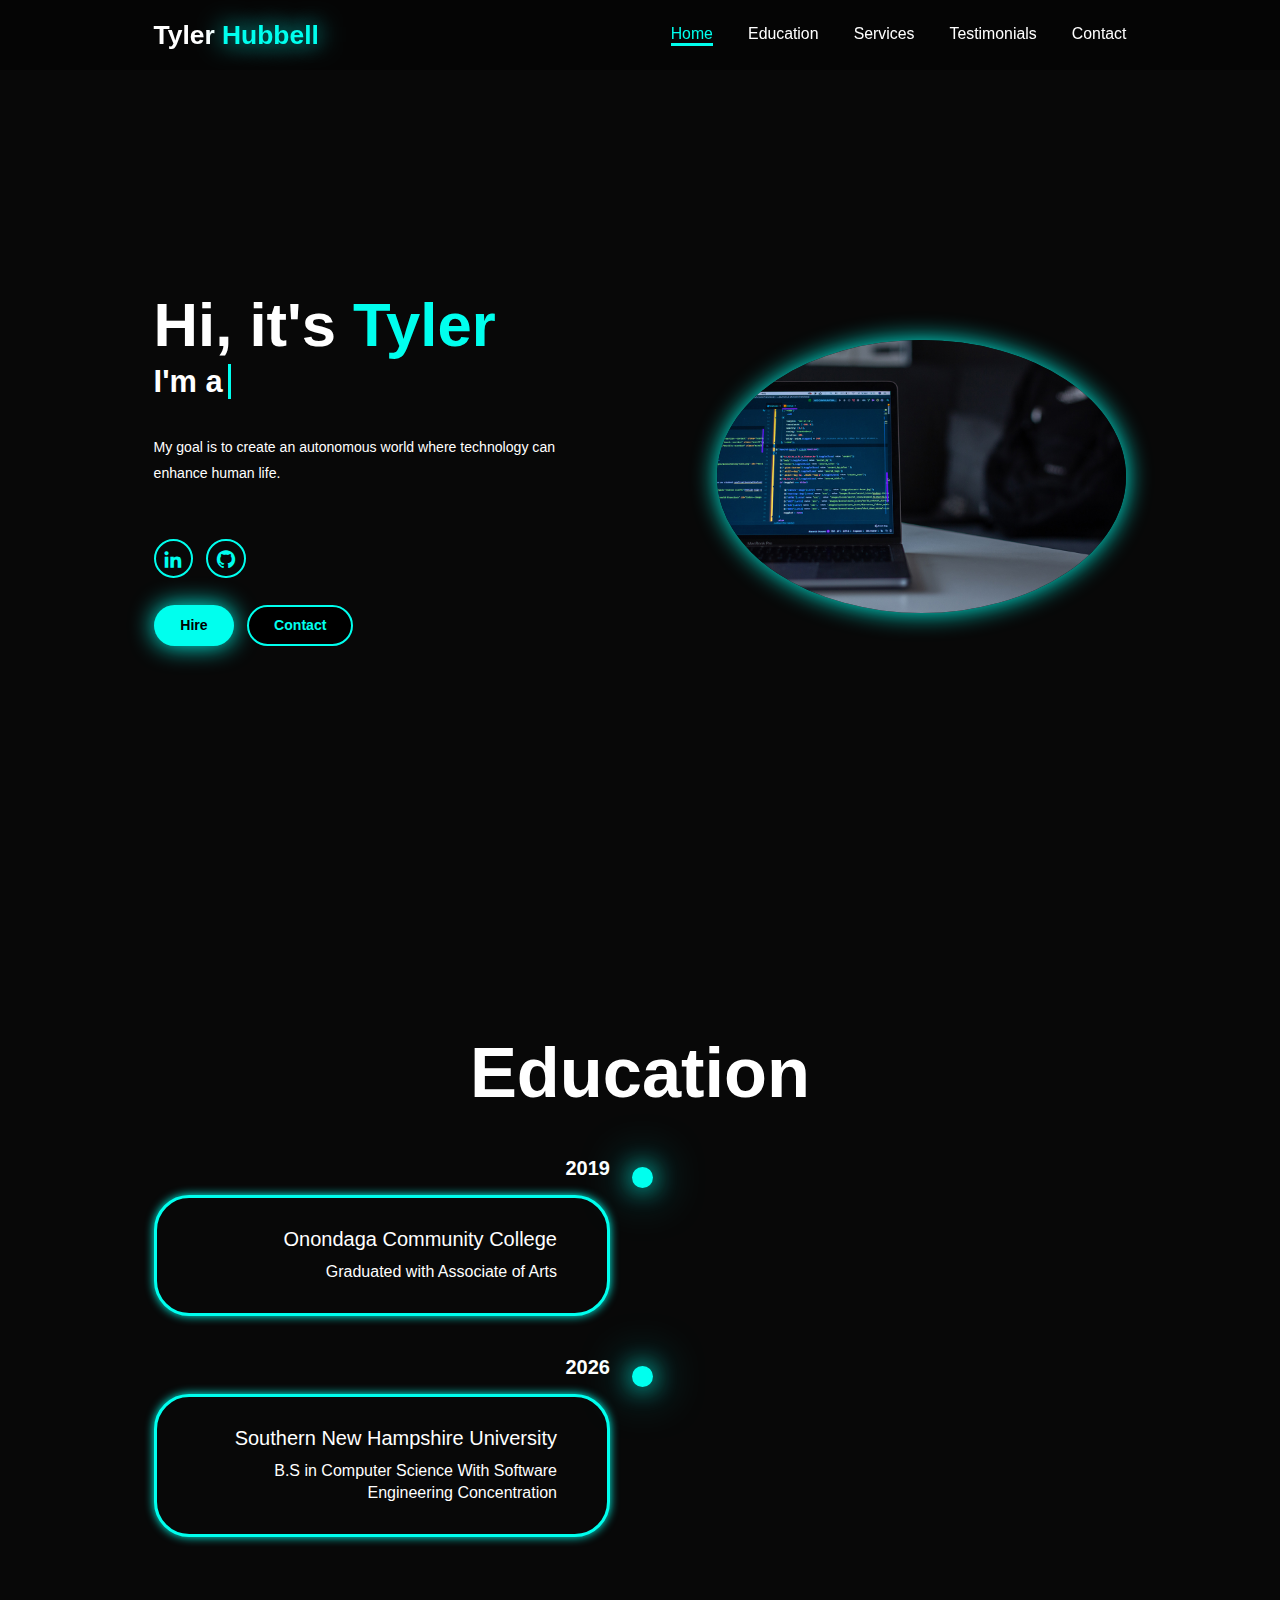
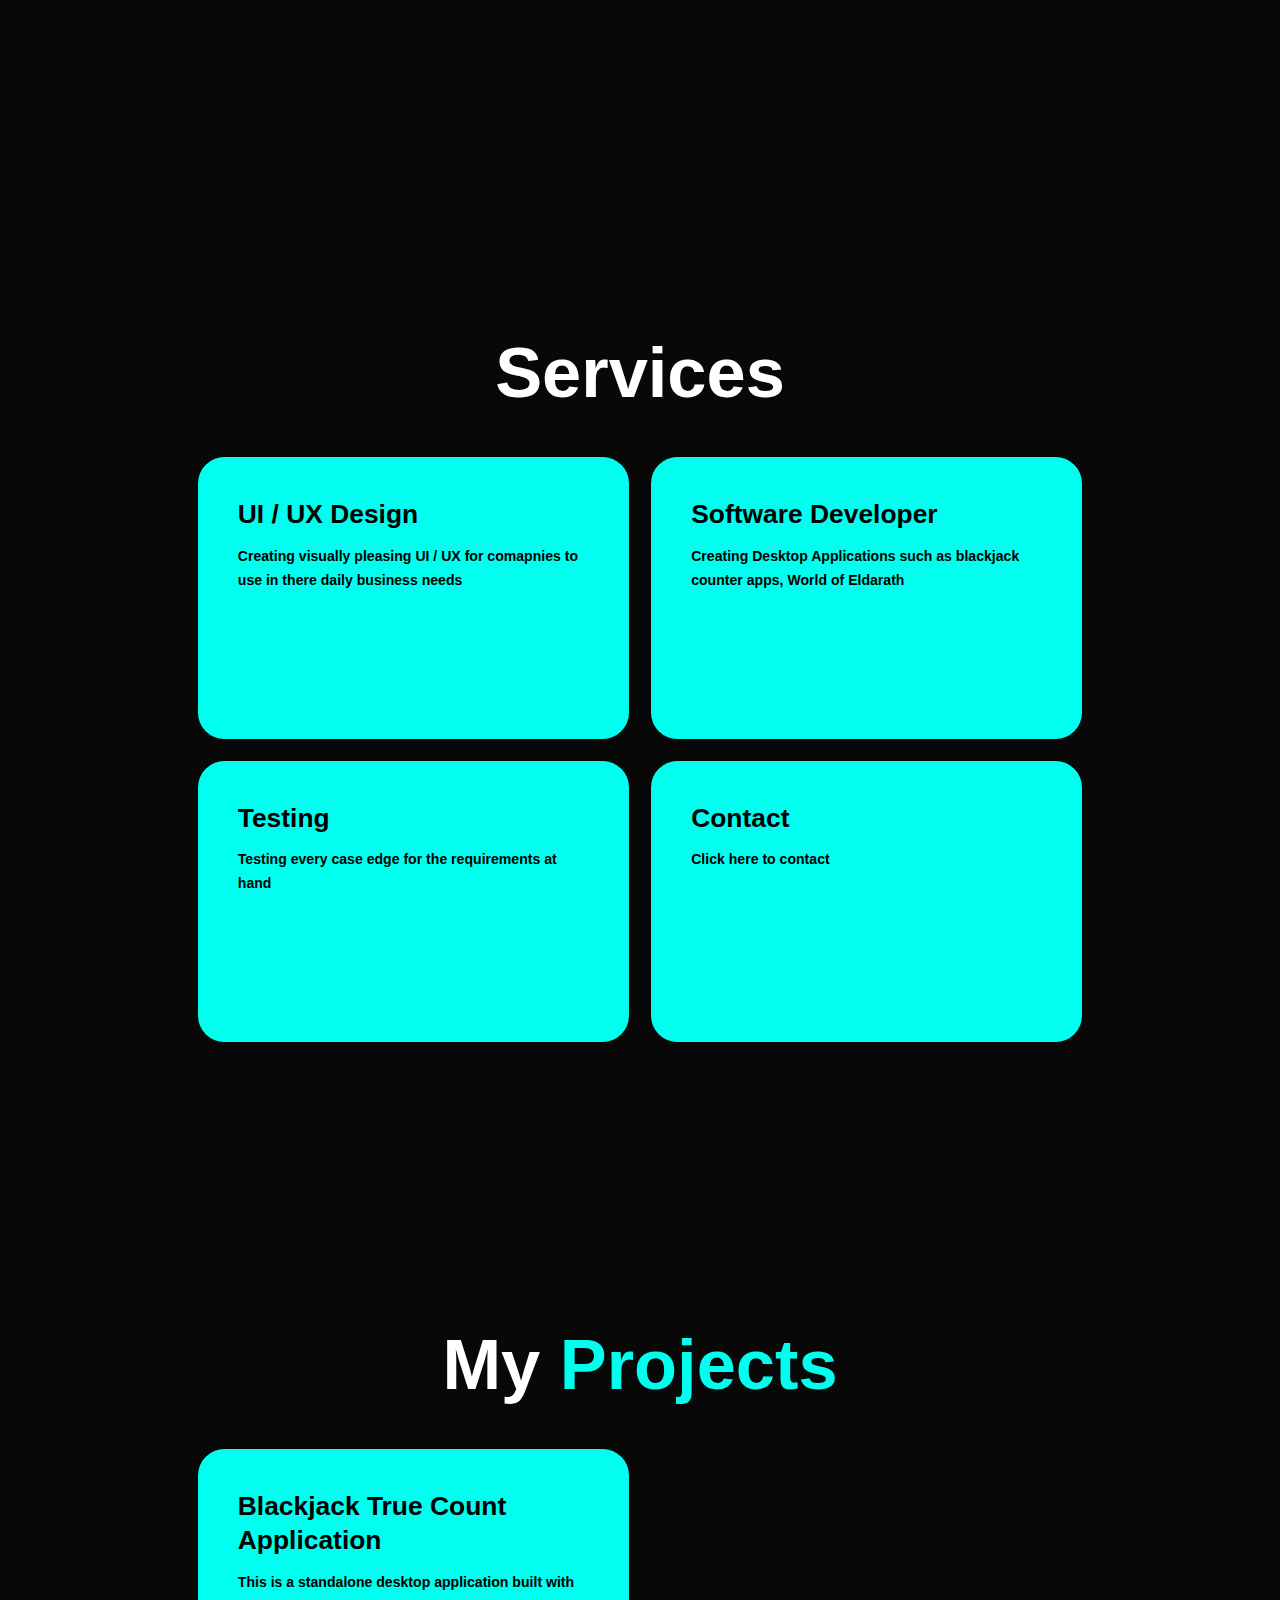
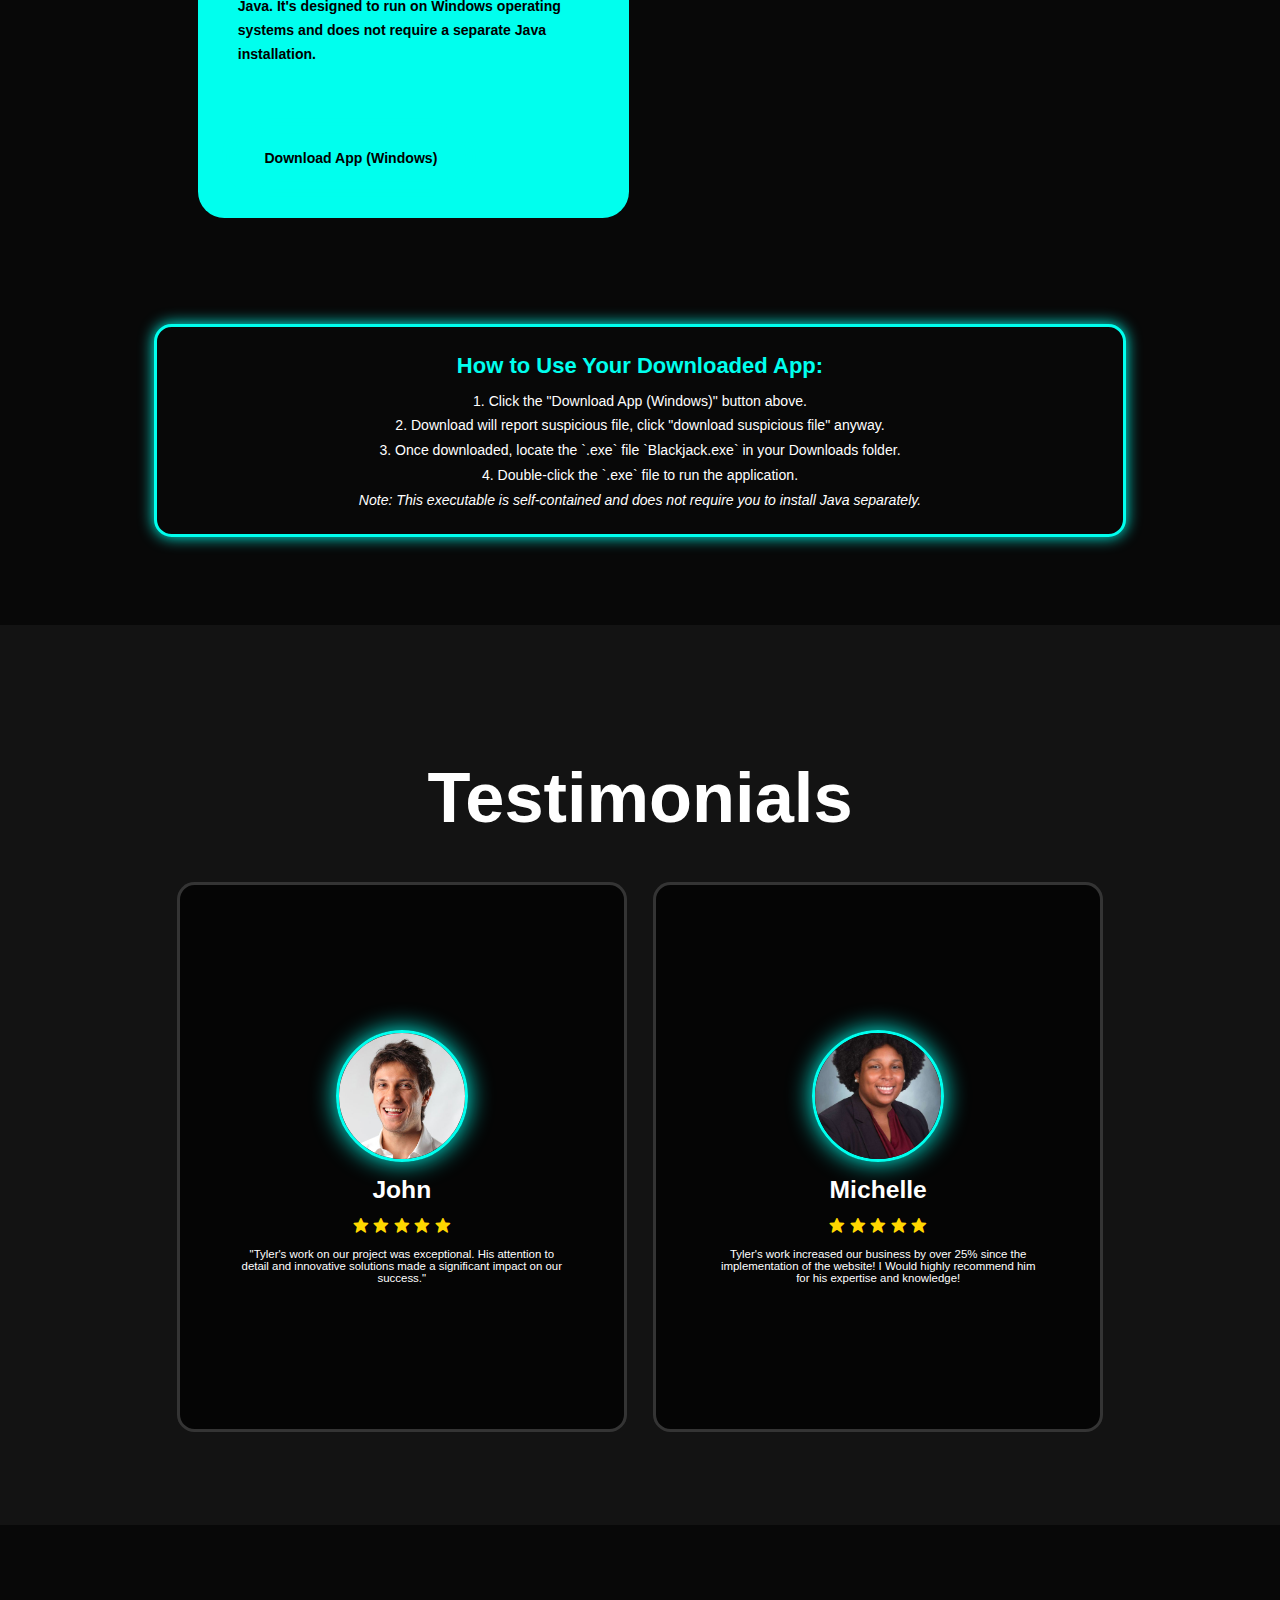
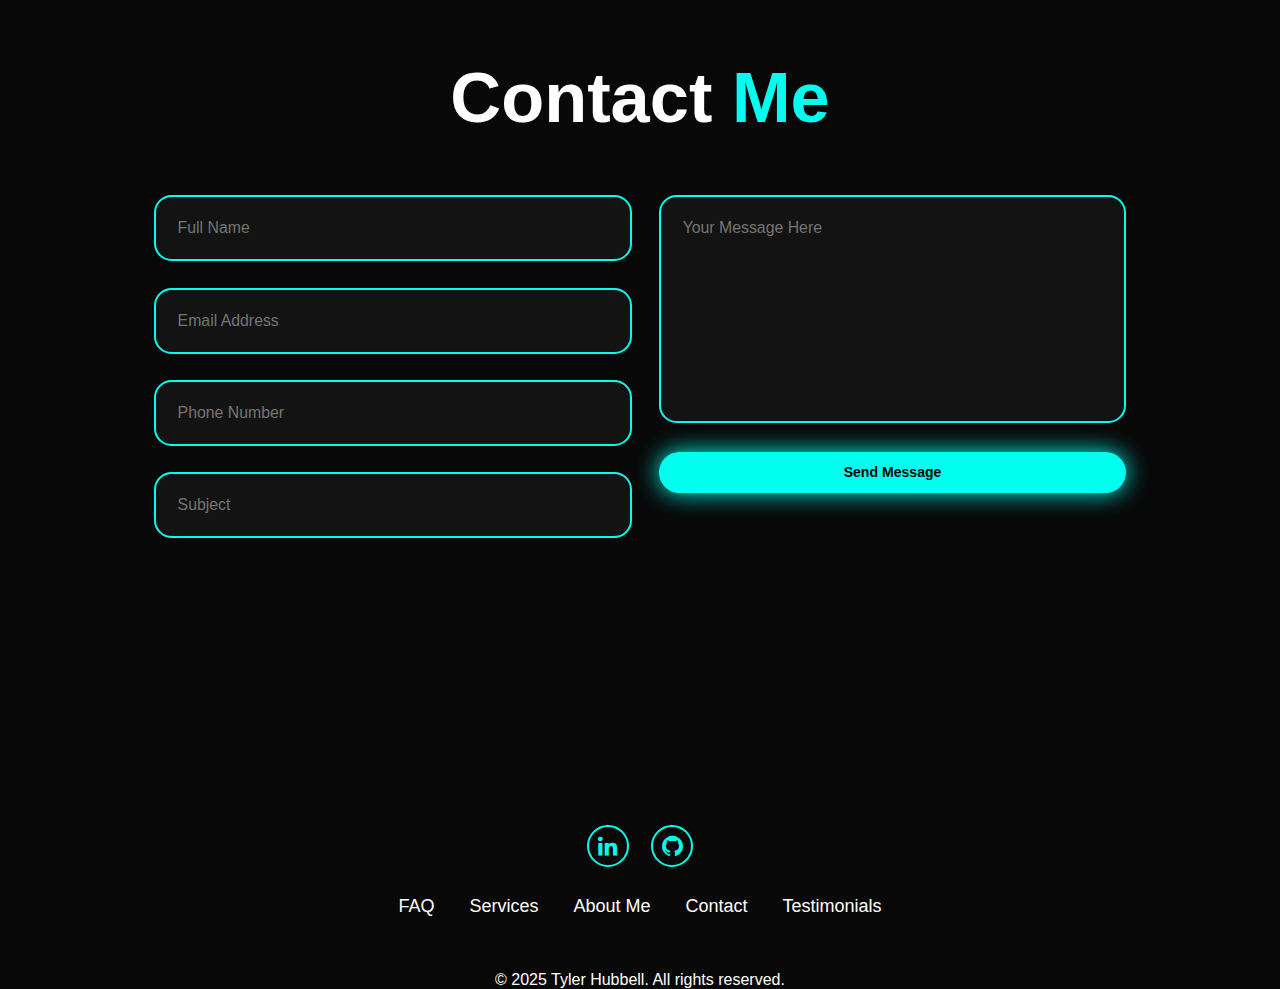
<file: index.html>
<!DOCTYPE html>
<html lang="en">
<head>
    <meta charset="UTF-8" />
    <meta name="viewport" content="width=device-width, initial-scale=1.0" />
    <title>Tyler Hubbell Portfolio</title>
    <link rel="stylesheet" href="Homepagedesign.css" />
    <link href="https://unpkg.com/boxicons@2.1.4/css/boxicons.min.css" rel="stylesheet" />
</head>
<body>
    <header class="header">
        <a href="#home" class="logo">Tyler<span> Hubbell</span></a>
        <i class='bx bx-menu' id="menu-icon"></i>
        <nav class="navbar">
            <a href="#home" class="active">Home</a>
            <a href="#education">Education</a>
            <a href="#services">Services</a>
            <a href="#testimonials">Testimonials</a>
            <a href="#contact">Contact</a>
        </nav>
    </header>

    <section class="home" id="home">
        <div class="home-content">
            <h1>Hi, it's <span>Tyler</span></h1>
            <h3 class="text-animation"> I'm a <span></span></h3>
            <p>My goal is to create an autonomous
                world where technology can enhance human life. </p>

            <div class="social-icons">
                <a href="https://www.linkedin.com/in/tyler-h-5b65b6346/" target ="_blank"><i class = 'bx bxl-linkedin'></i></a>
                <a href="https://github.com/Hubbell315" target = "_blank"><i class = 'bx bxl-github'></i></a>
                
            </div>

            <div class="btn-group">
                <a href="#" class="btn">Hire</a>
                <a href="#contact" class="btn">Contact</a>
            </div>
        </div>
        <div class="home-img">
            <img src="Images/Coding.jpg" alt="professional" />
        </div>
    </section>


    <section class = "education" id = "education">
        <h2 class = "heading">Education</h2>

        <div class = "timeline-item">
            <div class = "timeline-dot"> </div>
                <div class = "timeline-date">2019
                </div>
                <div class = "timeline-content">
                    <h3> Onondaga Community College</h3>
                    <p>Graduated with Associate of Arts</p>
                </div>
            
        
            
        </div>
        <div class = "timeline-item">
            <div class = "timeline-dot"> </div>
                <div class = "timeline-date">2026
                </div>
                <div class = "timeline-content">
                    <h3> Southern New Hampshire University</h3>
                    <p>B.S in Computer Science With Software Engineering Concentration</p>
                </div>
            
        </div>


    </section> 
    
    <section class = "services" id= "services">
        <h2 class = "heading">Services</h2>

        <div class = "services-container">
            <div class = "service-box">
                <div class = "service-info">
                    <h4>UI / UX Design</h4>
                    <p>Creating visually pleasing UI / UX for comapnies to use in there daily business needs</p>
                </div>
            </div>

            <div class = "service-box">
                <div class = "service-info">
                    <h4> Software Developer</h4>
                    <p>Creating Desktop Applications such as blackjack counter apps, World of Eldarath</p>
                </div>
            </div>
            <div class = "service-box">
                <div class = "service-info">
                    <h4> Testing</h4>
                    <p>Testing every case edge for the requirements at hand</p>
                </div>
            </div>
            <div class = "service-box">
                <div class = "service-info">
                    <a href = "#contact" style = "text-decoration: none; color: inherit;">
                    <h4> Contact</h4>
                    <p>Click here to contact</p>
                </div>
                </a>
            </div>
        </section>

        <section class="services" id="projects"> <h2 class="heading">My <span>Projects</span></h2>

    <div class="services-container">
        <div class="service-box">
            <div class="service-info">
                <h4>Blackjack True Count Application</h4>
                <p>This is a standalone desktop application built with Java. It's designed to run on Windows operating systems and does not require a separate Java installation.</p>
                <a href="/apps/Blackjack.exe" download class="btn" style="margin-top: 2rem;">Download App (Windows)</a>
            </div>
        </div>
        
    </div>

    <div class="how-to-run" style="
        background: var(--bg-color);
        border: 3px solid var(--main-color);
        border-radius: 2rem;
        padding: 3rem;
        margin-top: 5rem;
        text-align: center;
        box-shadow: 0 0 15px var(--main-color);
        color: var(--text-color);
        font-size: 1.6rem;
    ">
        <h3 style="color: var(--main-color); font-size: 2.5rem; margin-bottom: 1.5rem;">How to Use Your Downloaded App:</h3>
        <p style="margin-bottom: 1rem;">1. Click the "Download App (Windows)" button above.</p>
                <p style="margin-bottom: 1rem;">2. Download will report suspicious file, click "download suspicious file" anyway. </p>
        <p style="margin-bottom: 1rem;">3. Once downloaded, locate the `.exe` file `Blackjack.exe` in your Downloads folder.</p>
        <p style="margin-bottom: 1rem;">4. Double-click the `.exe` file to run the application.</p>
        <p><i>Note: This executable is self-contained and does not require you to install Java separately.</i></p>
    </div>
</section>

    <section class = "testimonials" id = "testimonials">
        <div class = "testimonials-box">
            <h2 class = "heading">Testimonials</h2>

            <div class = "wrapper">
                <div class="testimonial-item">
                    <img src = "Images/RatingsOne.jpg" alt="person-one" />
                    <h2>John</h2>
                    <div class = "rating">
                        <i class = 'bx bxs-star' id = "star"></i>
                        <i class = 'bx bxs-star' id = "star"></i>
                        <i class = 'bx bxs-star' id = "star"></i>
                        <i class = 'bx bxs-star' id = "star"></i>
                        <i class = 'bx bxs-star' id = "star"></i>

                    </div>
                    <p>"Tyler's work on our project was exceptional. His attention to detail and innovative solutions made a significant impact on our success."</p>
                </div>

                <div class="testimonial-item">
                    <img src = "Images/RatingsTwo.jpg" alt="person-two" />
                    <h2>Michelle</h2>
                    <div class = "rating">
                        <i class = 'bx bxs-star' id = "star"></i>
                        <i class = 'bx bxs-star' id = "star"></i>
                        <i class = 'bx bxs-star' id = "star"></i>
                        <i class = 'bx bxs-star' id = "star"></i>
                        <i class = 'bx bxs-star' id = "star"></i>

                    </div>
                    <p>Tyler's work increased our business by over 25% since the implementation of the website! I Would highly recommend him for his expertise and knowledge!</p>
                </div>
            </div>
        </div>
        </section>
        
        <section class="contact" id="contact">
            <h2 class="heading">Contact <span>Me</span></h2>

            <form action="send_email.php" method="POST" id="contactForm">
                <div class="input-group">
                    <div class="input-box">
                        <input type="text" placeholder="Full Name" name="full_name" required>
                        <input type="email" placeholder="Email Address" name="email_address" required>
                    </div>

                    <div class="input-box">
                        <input type="text" placeholder="Phone Number" name="phone_number">
                        <input type="text" placeholder="Subject" name="subject" required>
                    </div>
                </div>

                <div class="input-group-2">
                    <textarea name="message" id="" cols="30" rows="10" placeholder="Your Message Here" required></textarea>

                    <input type="text" name="hp_field" style="display:none;" tabindex="-1" autocomplete="off">

                    <input type="submit" value="Send Message" class="btn">
                </div>
            </form>
        </section>

        <footer class = "footer">
            <div class = "social">
                <a href="#"><i class = 'bx bxl-linkedin'></i></a>
                <a href="#"><i class = 'bx bxl-github'></i></a>

            </div>

            <ul class = "list">
                <li>
                    <a href = "#">FAQ</a>
                </li>

                <li>
                    <a href = "#">Services</a>
                </li>

                <li>
                    <a href = "#">About Me</a>
                </li>

                <li>
                    <a href = "#">Contact</a>
                </li>

                <li>
                    <a href = "#">Testimonials</a>
                </li>

            </ul>
            <p class = "copyright">© 2025 Tyler Hubbell. All rights reserved.</p>

    <script src="script.js"></script>
</body>
</html>
</file>
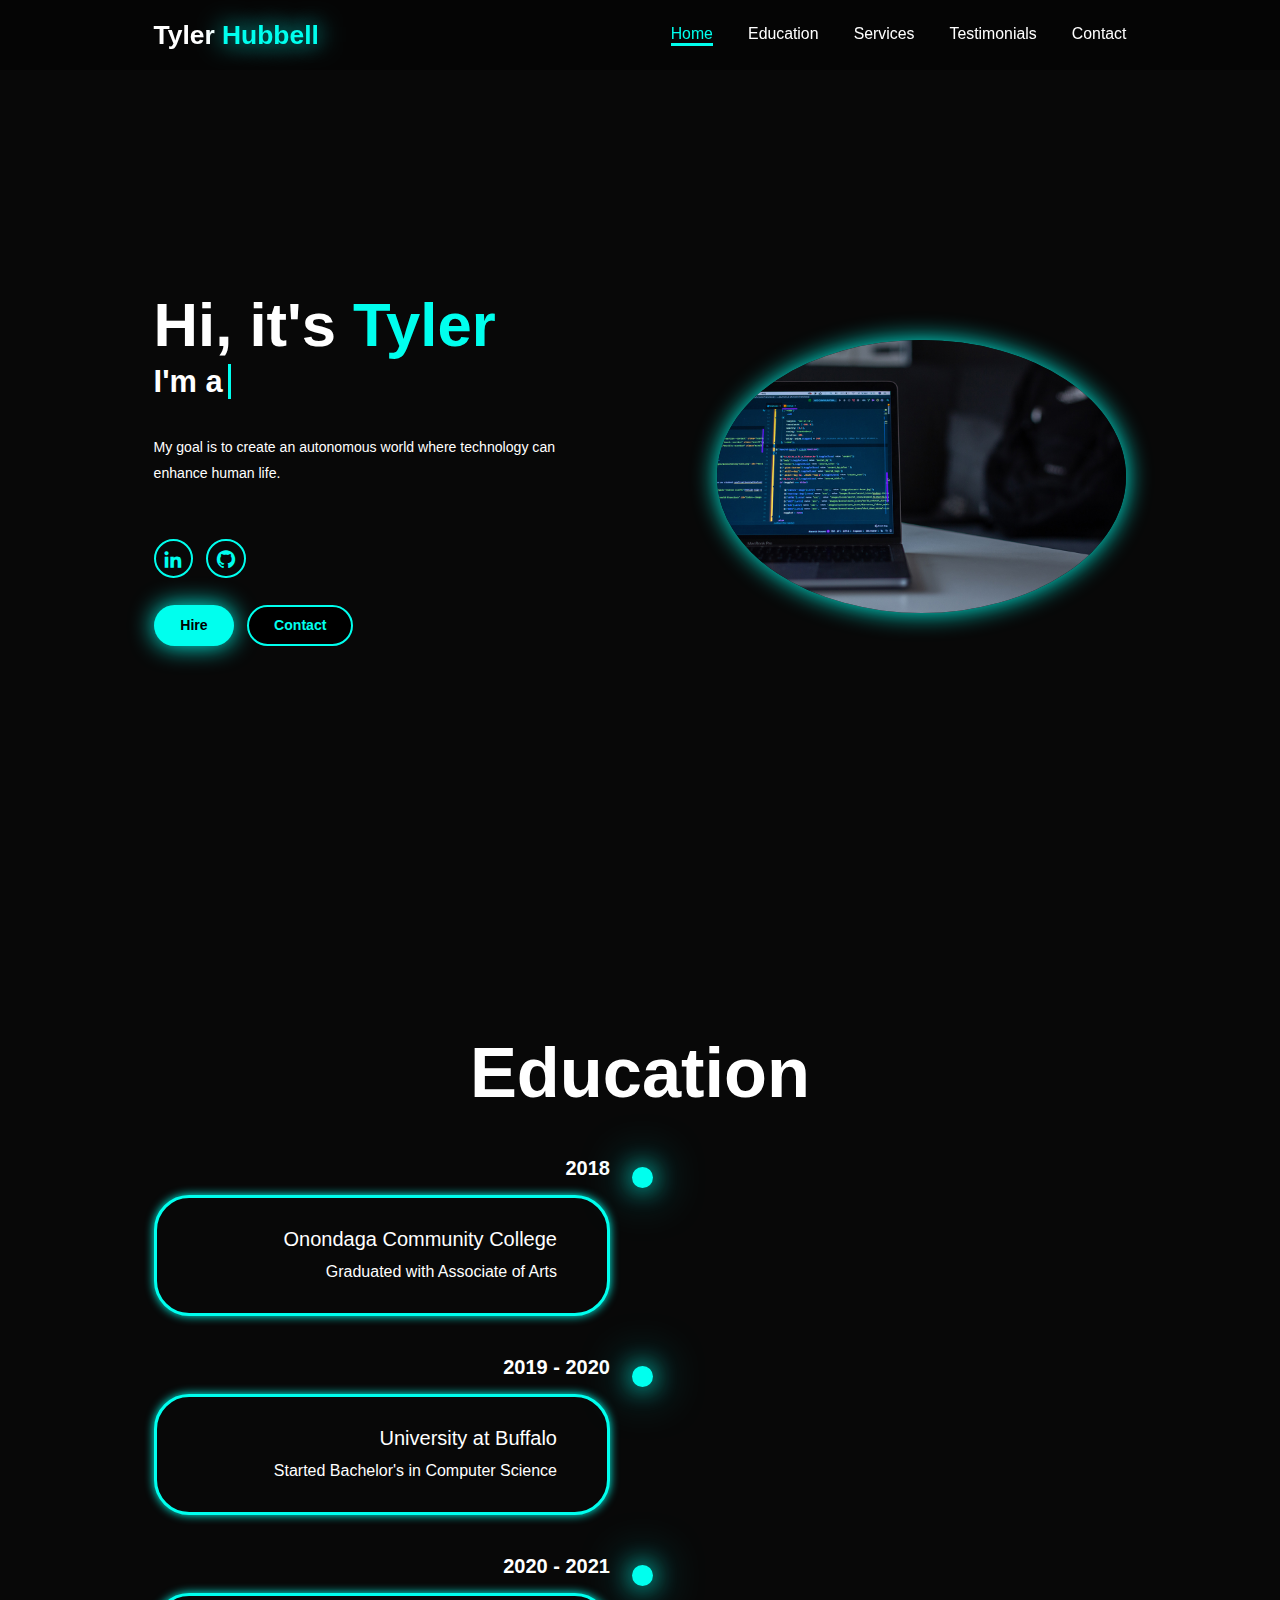
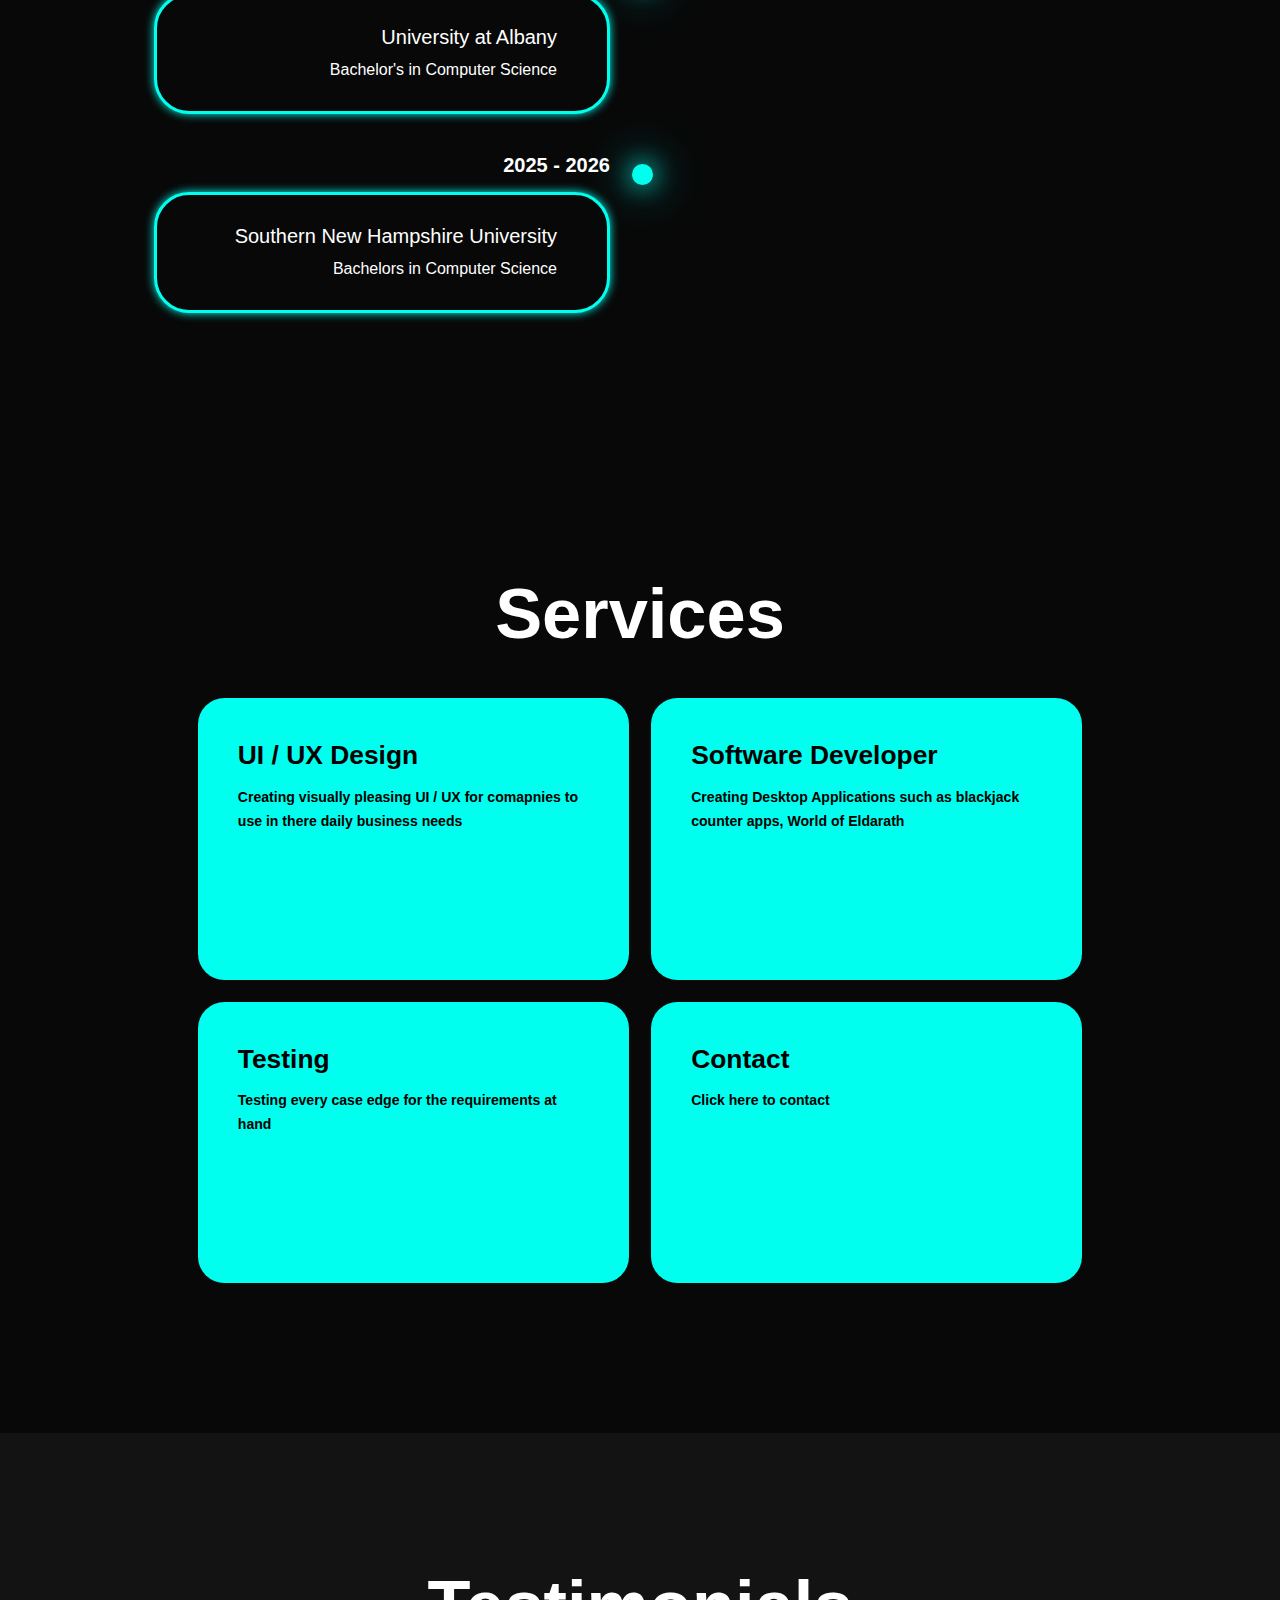
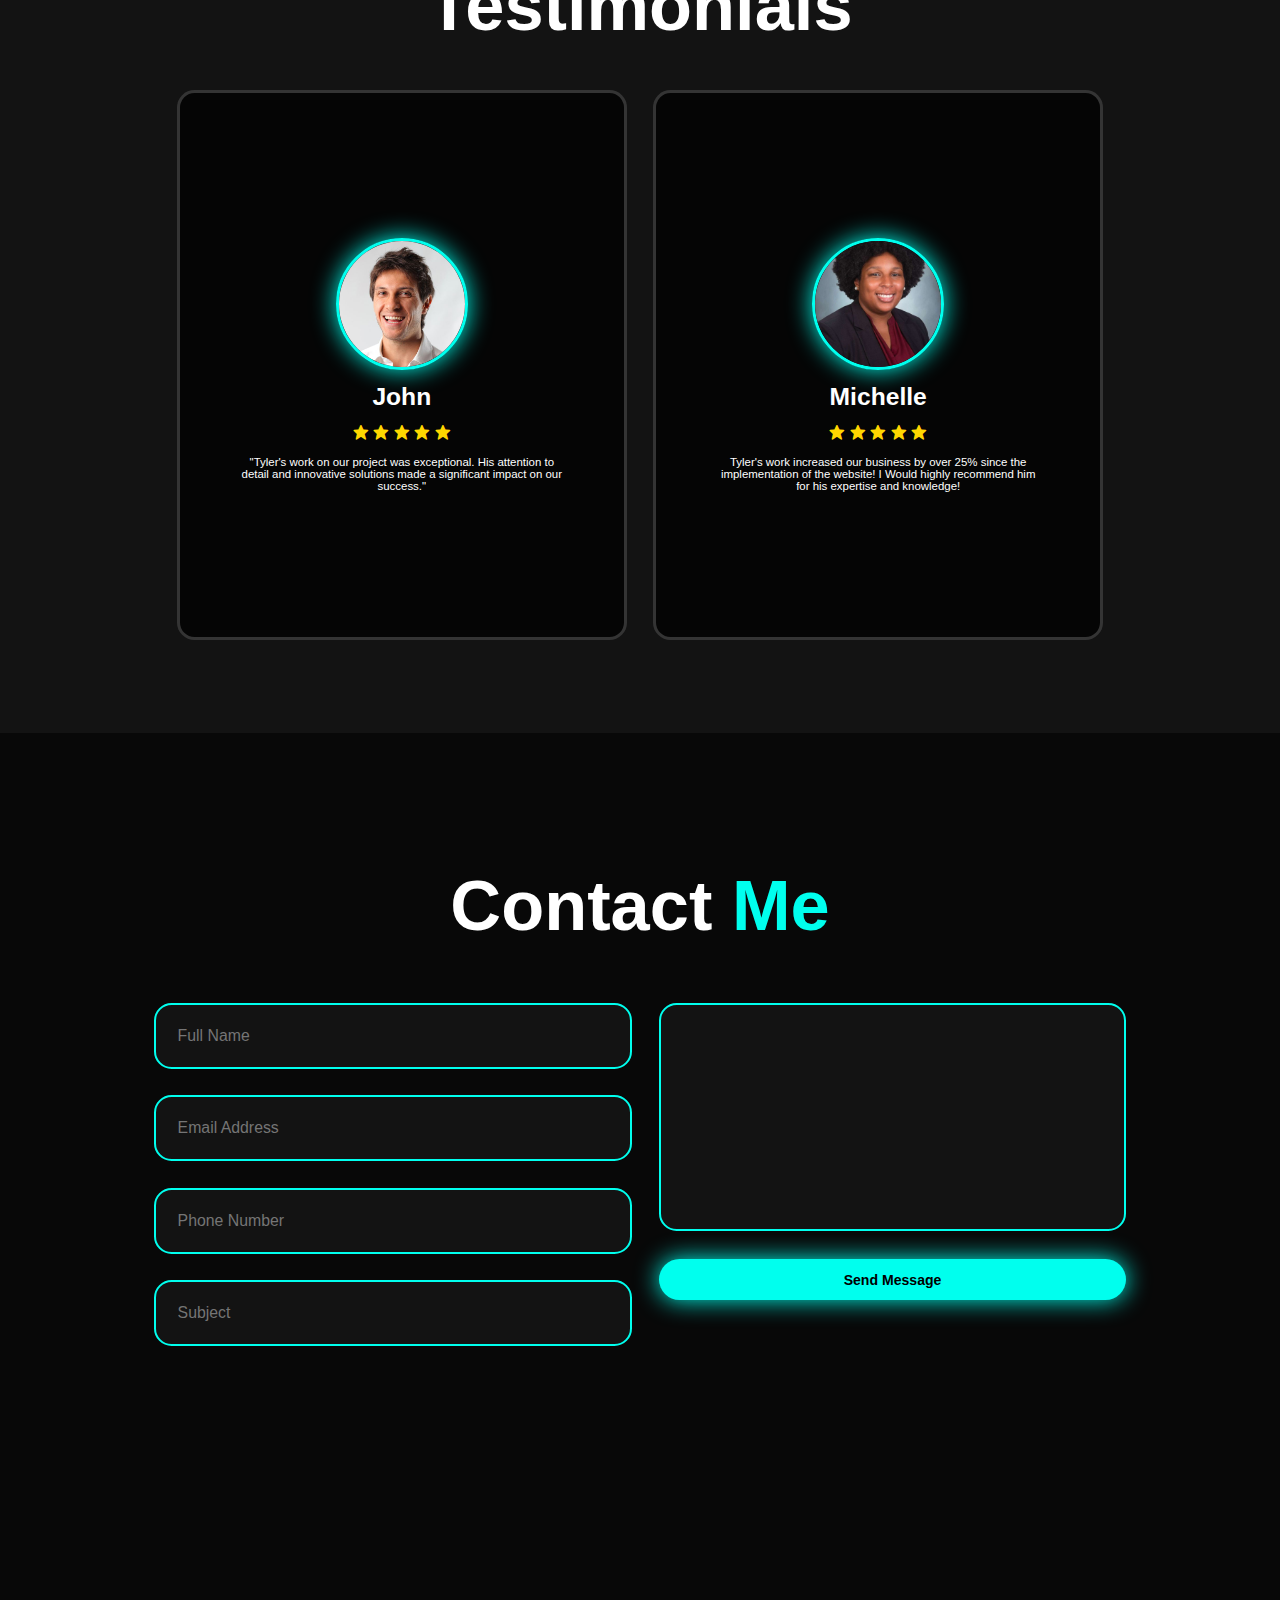
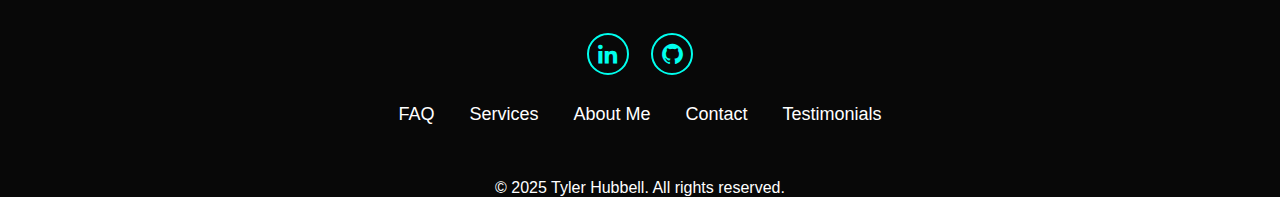
<file: Homepage.html>
<!DOCTYPE html>
<html lang="en">
<head>
    <meta charset="UTF-8" />
    <meta name="viewport" content="width=device-width, initial-scale=1.0" />
    <title>Hubbell Portfolio Website</title>
    <link rel="stylesheet" href="Homepagedesign.css" />
    <link href="https://unpkg.com/boxicons@2.1.4/css/boxicons.min.css" rel="stylesheet" />
</head>
<body>
    <header class="header">
        <a href="#home" class="logo">Tyler<span> Hubbell</span></a>
        <i class='bx bx-menu' id="menu-icon"></i>
        <nav class="navbar">
            <a href="#home" class="active">Home</a>
            <a href="#education">Education</a>
            <a href="#services">Services</a>
            <a href="#testimonials">Testimonials</a>
            <a href="#contact">Contact</a>
        </nav>
    </header>

    <section class="home" id="home">
        <div class="home-content">
            <h1>Hi, it's <span>Tyler</span></h1>
            <h3 class="text-animation"> I'm a <span></span></h3>
            <p>My goal is to create an autonomous
                world where technology can enhance human life. </p>

            <div class="social-icons">
                <a href="https://www.linkedin.com/in/tyler-h-5b65b6346/" target ="_blank"><i class = 'bx bxl-linkedin'></i></a>
                <a href="https://github.com/Hubbell315" target = "_blank"><i class = 'bx bxl-github'></i></a>
                
            </div>

            <div class="btn-group">
                <a href="#" class="btn">Hire</a>
                <a href="#contact" class="btn">Contact</a>
            </div>
        </div>
        <div class="home-img">
            <img src="Images/Coding.jpg" alt="professional" />
        </div>
    </section>


    <section class = "education" id = "education">
        <h2 class = "heading">Education</h2>

        <div class = "timeline-item">
            <div class = "timeline-dot"> </div>
                <div class = "timeline-date">2018
                </div>
                <div class = "timeline-content">
                    <h3> Onondaga Community College</h3>
                    <p>Graduated with Associate of Arts</p>
                </div>
            
        </div>
        <div class = "timeline-item">
            <div class = "timeline-dot"> </div>
                <div class = "timeline-date">2019 - 2020
                </div>
                <div class = "timeline-content">
                    <h3> University at Buffalo</h3>
                    <p>Started Bachelor's in Computer Science</p>
                </div>
            
        </div>
        <div class = "timeline-item">
            <div class = "timeline-dot"> </div>
                <div class = "timeline-date">2020 - 2021
                </div>
                <div class = "timeline-content">
                    <h3> University at Albany</h3>
                    <p>Bachelor's in Computer Science</p>
                </div>
            
        </div>
        <div class = "timeline-item">
            <div class = "timeline-dot"> </div>
                <div class = "timeline-date">2025 - 2026
                </div>
                <div class = "timeline-content">
                    <h3> Southern New Hampshire University</h3>
                    <p>Bachelors in Computer Science</p>
                </div>
            
        </div>


    </section> 
    
    <section class = "services" id= "services">
        <h2 class = "heading">Services</h2>

        <div class = "services-container">
            <div class = "service-box">
                <div class = "service-info">
                    <h4>UI / UX Design</h4>
                    <p>Creating visually pleasing UI / UX for comapnies to use in there daily business needs</p>
                </div>
            </div>

            <div class = "service-box">
                <div class = "service-info">
                    <h4> Software Developer</h4>
                    <p>Creating Desktop Applications such as blackjack counter apps, World of Eldarath</p>
                </div>
            </div>
            <div class = "service-box">
                <div class = "service-info">
                    <h4> Testing</h4>
                    <p>Testing every case edge for the requirements at hand</p>
                </div>
            </div>
            <div class = "service-box">
                <div class = "service-info">
                    <h4> Contact</h4>
                    <p>Click here to contact</p>
                </div>
            </div>
        </section>

    <section class = "testimonials" id = "testimonials">
        <div class = "testimonials-box">
            <h2 class = "heading">Testimonials</h2>

            <div class = "wrapper">
                <div class="testimonial-item">
                    <img src = "Images/RatingsOne.jpg" alt="person-one" />
                    <h2>John</h2>
                    <div class = "rating">
                        <i class = 'bx bxs-star' id = "star"></i>
                        <i class = 'bx bxs-star' id = "star"></i>
                        <i class = 'bx bxs-star' id = "star"></i>
                        <i class = 'bx bxs-star' id = "star"></i>
                        <i class = 'bx bxs-star' id = "star"></i>

                    </div>
                    <p>"Tyler's work on our project was exceptional. His attention to detail and innovative solutions made a significant impact on our success."</p>
                </div>

                <div class="testimonial-item">
                    <img src = "Images/RatingsTwo.jpg" alt="person-two" />
                    <h2>Michelle</h2>
                    <div class = "rating">
                        <i class = 'bx bxs-star' id = "star"></i>
                        <i class = 'bx bxs-star' id = "star"></i>
                        <i class = 'bx bxs-star' id = "star"></i>
                        <i class = 'bx bxs-star' id = "star"></i>
                        <i class = 'bx bxs-star' id = "star"></i>

                    </div>
                    <p>Tyler's work increased our business by over 25% since the implementation of the website! I Would highly recommend him for his expertise and knowledge!</p>
                </div>
            </div>
        </div>
        </section>
        
        <section class = "contact" id="contact">
            <h2 class = "heading">Contact <span>Me</span></h2>

            <form action = "">
                <div class = "input-group">
                    <div class = "input-box">
                        <input type = "text"
                        placeholder= "Full Name">
                        <input type = "email"
                        placeholder= "Email Address">

                    </div>

                    <div class = "input-box">
                        <input type = "number"
                        placeholder = "Phone Number">
                        <input type = "text"
                        placeholder = "Subject">
                    </div>
                </div>

                <div class = "input-group-2">
                    <textarea name = "" id = "" cols = "30"
                    rows = "10" placeholder = "Your Message Here">  </textarea>
                
                    <input type = "submit" value = "Send Message" class = "btn">
                </div>
            </form>
        </section>

        <footer class = "footer">
            <div class = "social">
                <a href="#"><i class = 'bx bxl-linkedin'></i></a>
                <a href="#"><i class = 'bx bxl-github'></i></a>

            </div>

            <ul class = "list">
                <li>
                    <a href = "#">FAQ</a>
                </li>

                <li>
                    <a href = "#">Services</a>
                </li>

                <li>
                    <a href = "#">About Me</a>
                </li>

                <li>
                    <a href = "#">Contact</a>
                </li>

                <li>
                    <a href = "#">Testimonials</a>
                </li>

            </ul>
            <p class = "copyright">© 2025 Tyler Hubbell. All rights reserved.</p>

    <script src="script.js"></script>
</body>
</html>
</file>
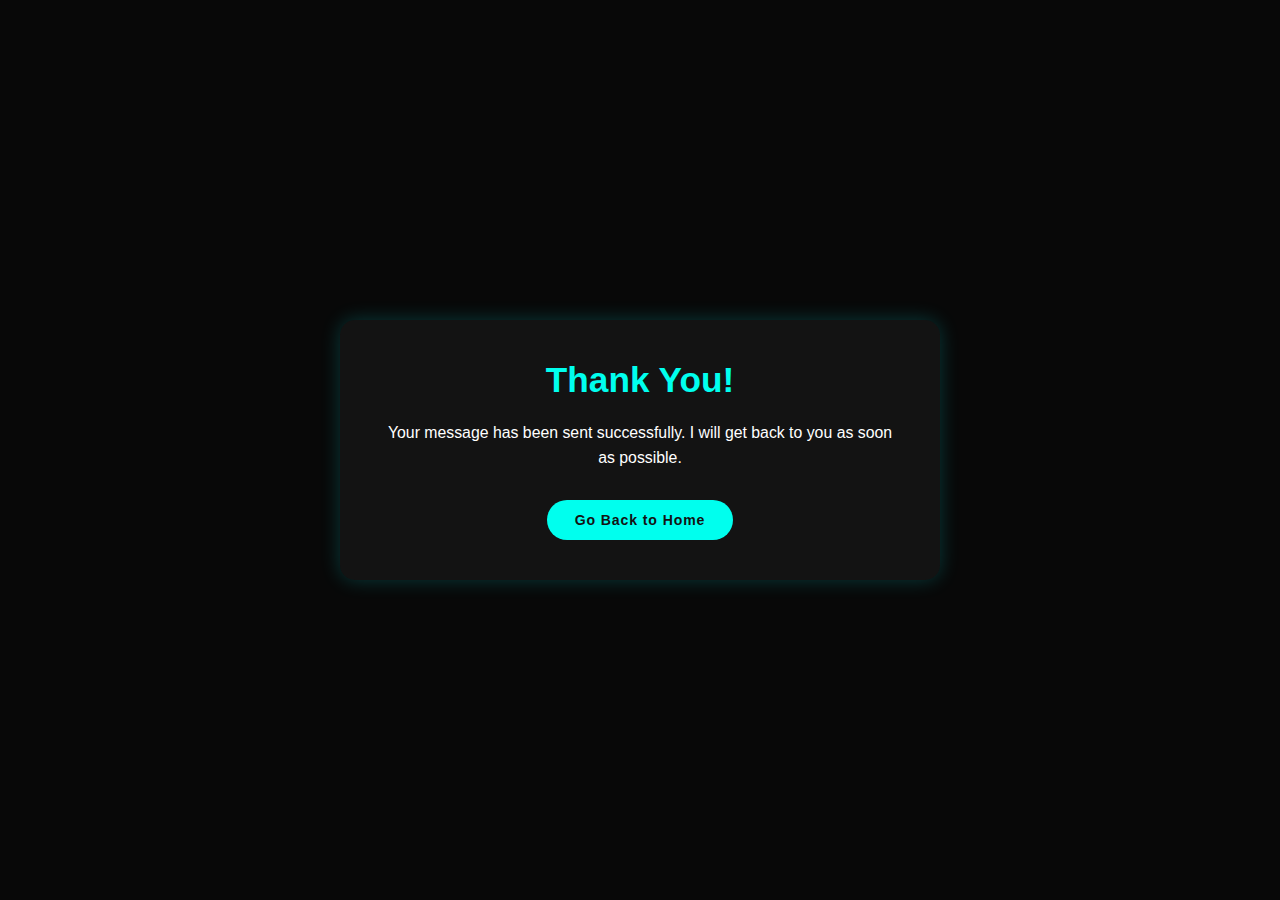
<file: thank_you.html>
<!DOCTYPE html>
<html lang="en">
<head>
    <meta charset="UTF-8">
    <meta name="viewport" content="width=device-width, initial-scale=1.0">
    <title>Thank You!</title>
    <link rel="stylesheet" href="Homepagedesign.css">
    <style>
        /* Basic styling for the thank you page */
        body {
            display: flex;
            flex-direction: column;
            justify-content: center;
            align-items: center;
            min-height: 100vh;
            background-color: var(--bg-color);
            color: var(--text-color);
            font-family: 'Poppins', sans-serif;
            text-align: center;
            padding: 20px;
        }
        .message-container {
            background: var(--second-bg-color);
            padding: 40px;
            border-radius: 15px;
            box-shadow: 0 0 20px rgba(0, 255, 255, 0.2);
            max-width: 600px;
            width: 100%;
        }
        h1 {
            font-size: 4rem;
            color: var(--main-color);
            margin-bottom: 20px;
        }
        p {
            font-size: 1.8rem;
            line-height: 1.6;
            margin-bottom: 30px;
        }
        .btn-back {
            display: inline-block;
            padding: 12px 28px;
            background: var(--main-color);
            border-radius: 40px;
            font-size: 1.6rem;
            color: var(--second-bg-color);
            letter-spacing: 0.1rem;
            font-weight: 600;
            transition: .5s ease;
            text-decoration: none;
        }
        .btn-back:hover {
            background: var(--text-color);
            color: var(--bg-color);
            box-shadow: 0 0 20px var(--main-color);
        }
    </style>
</head>
<body>
    <div class="message-container">
        <h1>Thank You!</h1>
        <p>Your message has been sent successfully. I will get back to you as soon as possible.</p>
        <a href="index.html" class="btn-back">Go Back to Home</a>
    </div>
</body>
</html>
</file>
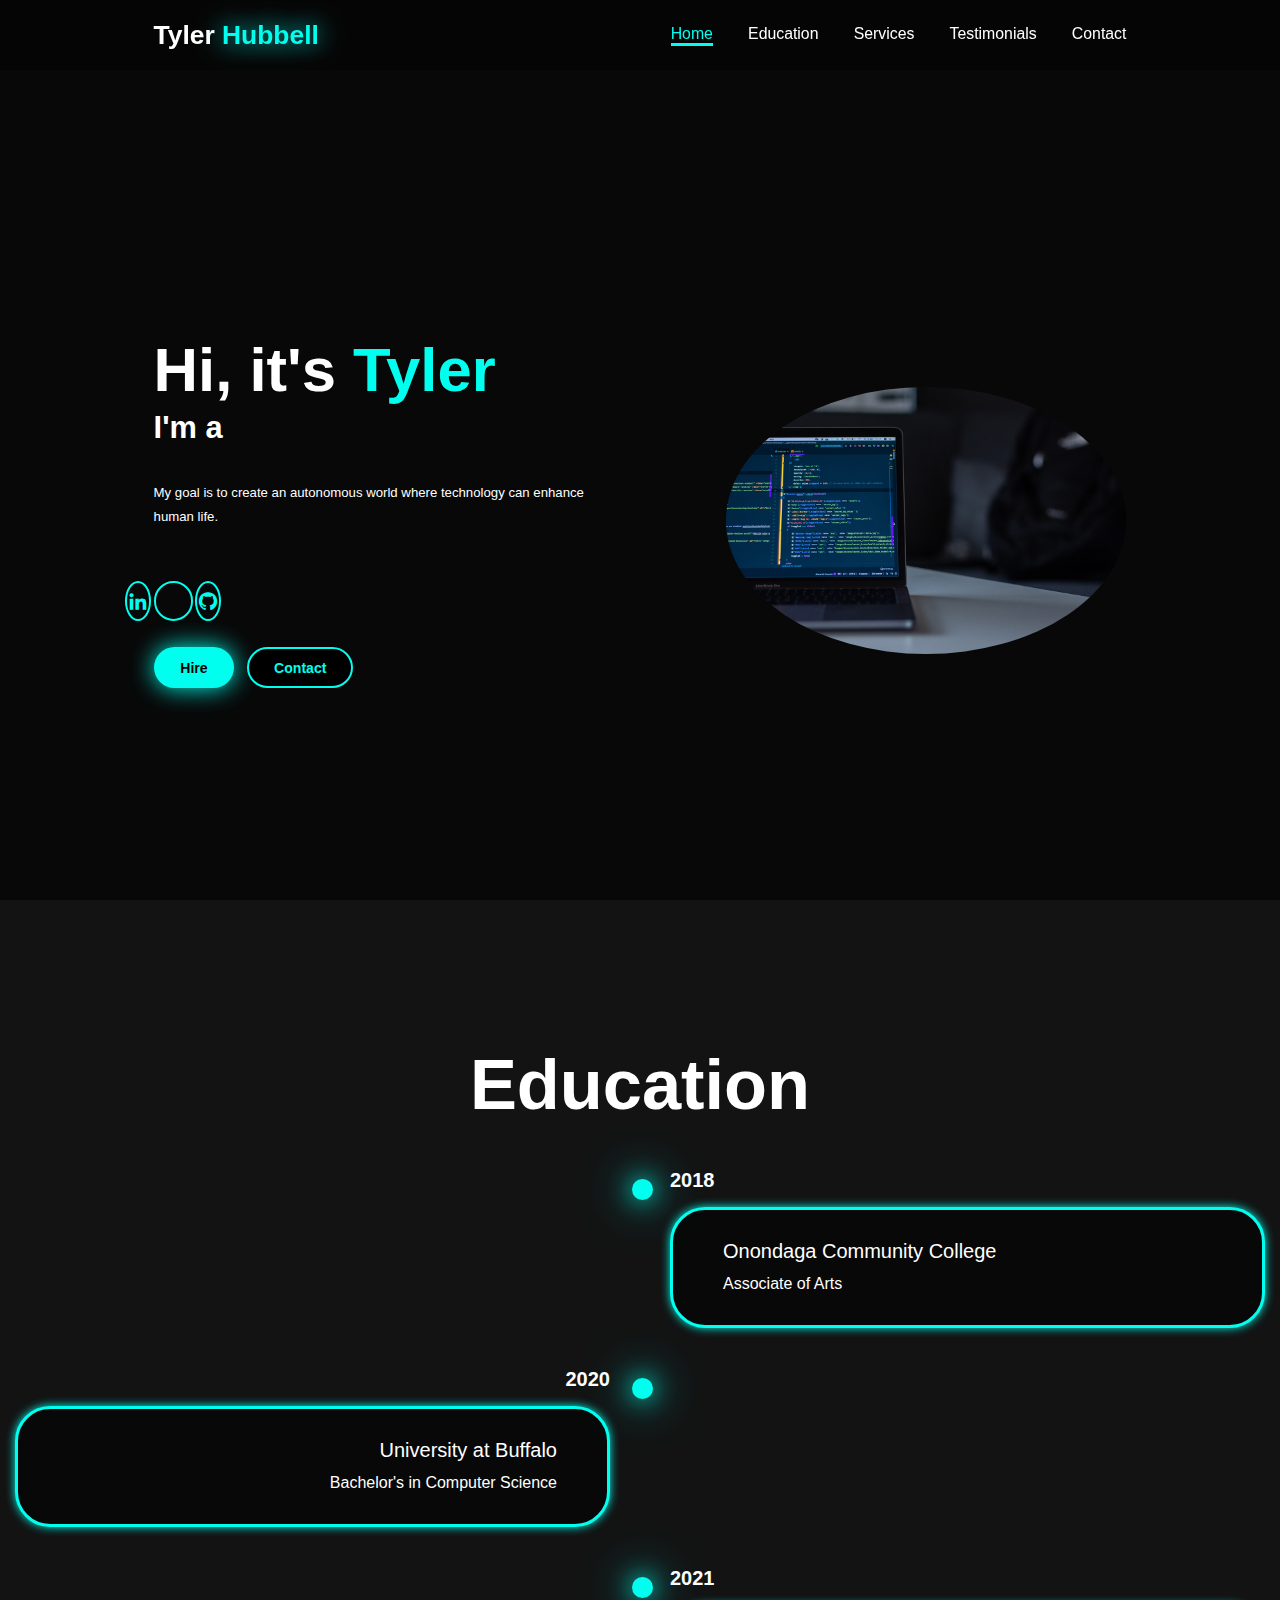
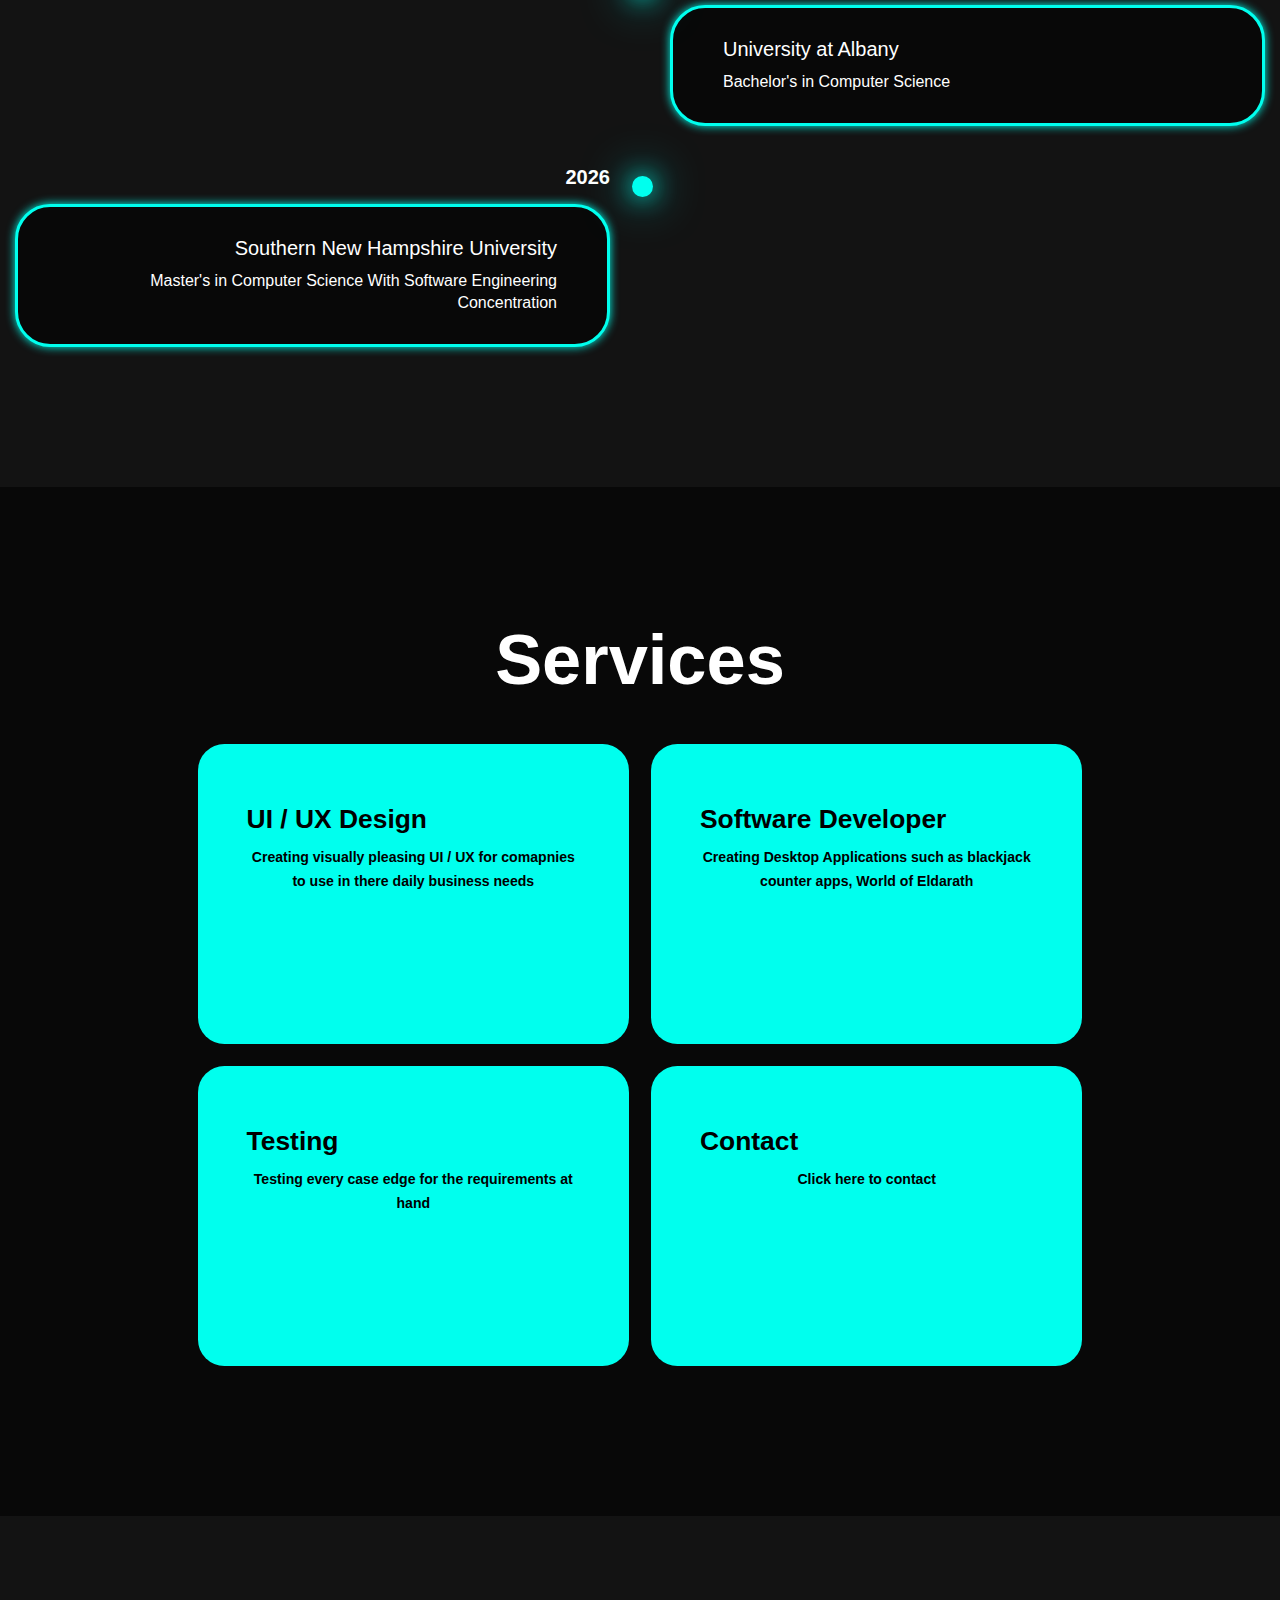
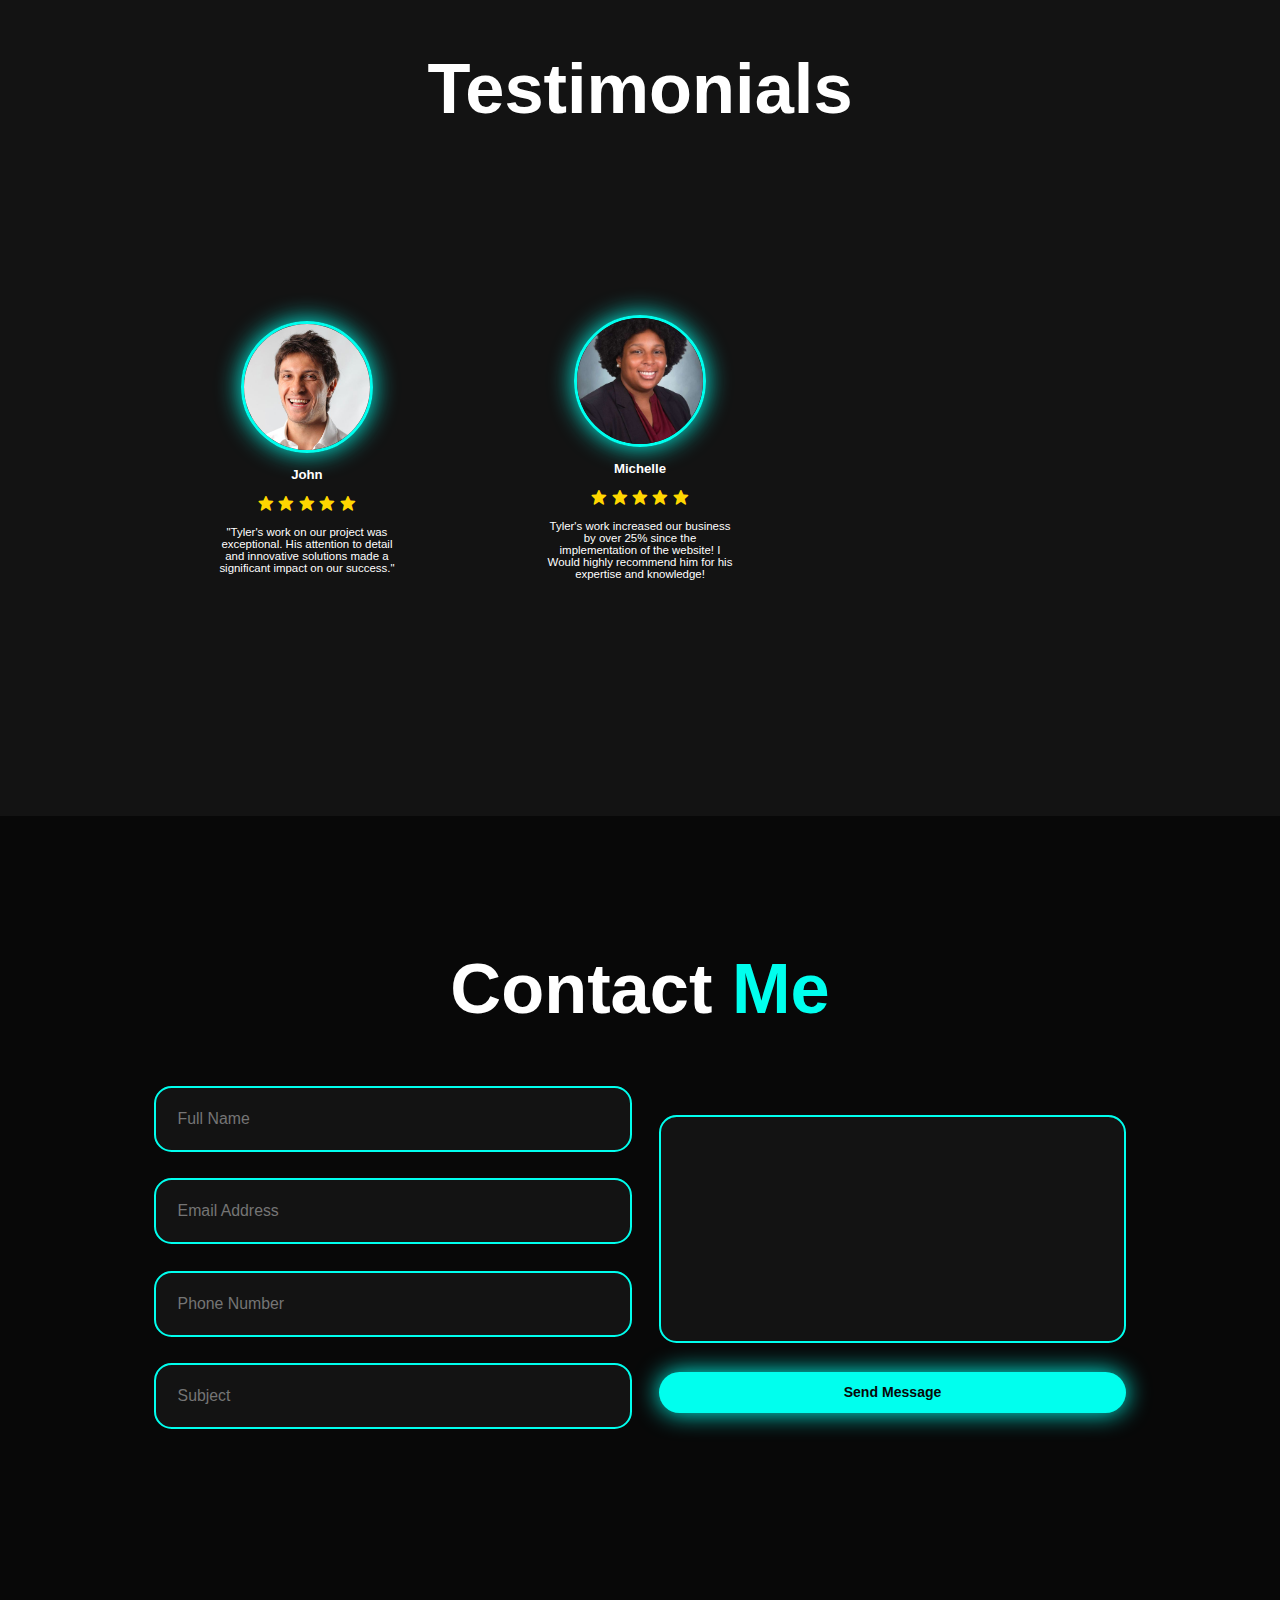
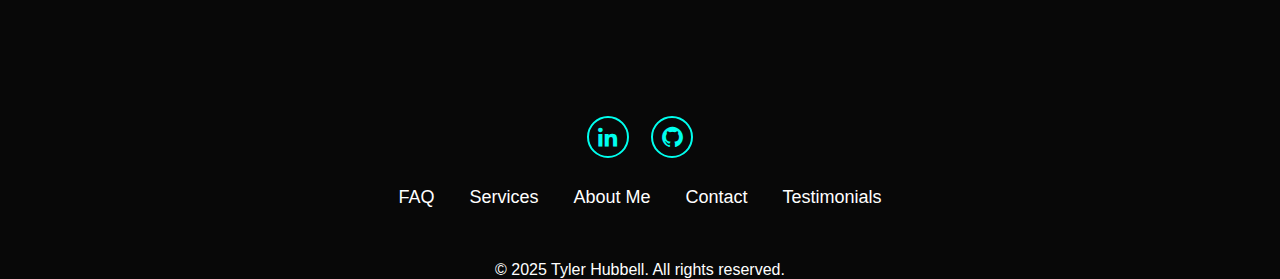
<file: HubbellWebsite/Homepage.html>
<!DOCTYPE html>
<html lang="en">
<head>
    <meta charset="UTF-8" />
    <meta name="viewport" content="width=device-width, initial-scale=1.0" />
    <title>Tyler Hubbell Portfolio</title>
    <link rel="stylesheet" href="Homepagedesign.css" />
    <link href="https://unpkg.com/boxicons@2.1.4/css/boxicons.min.css" rel="stylesheet" />
</head>
<body>
    <header class="header">
        <a href="#home" class="logo">Tyler<span> Hubbell</span></a>
        <i class='bx bx-menu' id="menu-icon"></i>
        <nav class="navbar">
            <a href="#home" class="active">Home</a>
            <a href="#education">Education</a>
            <a href="#services">Services</a>
            <a href="#testimonials">Testimonials</a>
            <a href="#contact">Contact</a>
        </nav>
    </header>

    <section class="home" id="home">
        <div class="home-content">
            <h1>Hi, it's <span>Tyler</span></h1>
            <h3 class="text-animation"> I'm a <span></span></h3>
            <p>My goal is to create an autonomous
                world where technology can enhance human life. </p>

            <div class="social-icons">
                <a href="https://www.linkedin.com/in/tyler-h-5b65b6346/" target ="_blank"><i class = 'bx bxl-linkedin'></i></a>
                <a href="https://github.com/Hubbell315" target = "_blank"><i class = 'bx bxl-github'></i></a>
                
            </div>

            <div class="btn-group">
                <a href="#" class="btn">Hire</a>
                <a href="#contact" class="btn">Contact</a>
            </div>
        </div>
        <div class="home-img">
            <img src="Images/Coding.jpg" alt="professional" />
        </div>
    </section>


    <section class = "education" id = "education">
        <h2 class = "heading">Education</h2>

        <div class = "timeline-item">
            <div class = "timeline-dot"> </div>
                <div class = "timeline-date">2018
                </div>
                <div class = "timeline-content">
                    <h3> Onondaga Community College</h3>
                    <p>Associate of Arts</p>
                </div>
            
        </div>
        <div class = "timeline-item">
            <div class = "timeline-dot"> </div>
                <div class = "timeline-date">2020
                </div>
                <div class = "timeline-content">
                    <h3> University at Buffalo</h3>
                    <p>Bachelor's in Computer Science</p>
                </div>
            
        </div>
        <div class = "timeline-item">
            <div class = "timeline-dot"> </div>
                <div class = "timeline-date">2021
                </div>
                <div class = "timeline-content">
                    <h3> University at Albany</h3>
                    <p>Bachelor's in Computer Science</p>
                </div>
            
        </div>
        <div class = "timeline-item">
            <div class = "timeline-dot"> </div>
                <div class = "timeline-date">2026
                </div>
                <div class = "timeline-content">
                    <h3> Southern New Hampshire University</h3>
                    <p>Master's in Computer Science With Software Engineering Concentration</p>
                </div>
            
        </div>


    </section> 
    
    <section class = "services" id= "services">
        <h2 class = "heading">Services</h2>

        <div class = "services-container">
            <div class = "service-box">
                <div class = "service-info">
                    <h4>UI / UX Design</h4>
                    <p>Creating visually pleasing UI / UX for comapnies to use in there daily business needs</p>
                </div>
            </div>

            <div class = "service-box">
                <div class = "service-info">
                    <h4> Software Developer</h4>
                    <p>Creating Desktop Applications such as blackjack counter apps, World of Eldarath</p>
                </div>
            </div>
            <div class = "service-box">
                <div class = "service-info">
                    <h4> Testing</h4>
                    <p>Testing every case edge for the requirements at hand</p>
                </div>
            </div>
            <div class = "service-box">
                <div class = "service-info">
                    <h4> Contact</h4>
                    <p>Click here to contact</p>
                </div>
            </div>
        </section>

    <section class = "testimonials" id = "testimonials">
        <div class = "testimonials-box">
            <h2 class = "heading">Testimonials</h2>

            <div class = "wrapper">
                <div class="testimonial-item">
                    <img src = "Images/RatingsOne.jpg" alt="person-one" />
                    <h2>John</h2>
                    <div class = "rating">
                        <i class = 'bx bxs-star' id = "star"></i>
                        <i class = 'bx bxs-star' id = "star"></i>
                        <i class = 'bx bxs-star' id = "star"></i>
                        <i class = 'bx bxs-star' id = "star"></i>
                        <i class = 'bx bxs-star' id = "star"></i>

                    </div>
                    <p>"Tyler's work on our project was exceptional. His attention to detail and innovative solutions made a significant impact on our success."</p>
                </div>

                <div class="testimonial-item">
                    <img src = "Images/RatingsTwo.jpg" alt="person-two" />
                    <h2>Michelle</h2>
                    <div class = "rating">
                        <i class = 'bx bxs-star' id = "star"></i>
                        <i class = 'bx bxs-star' id = "star"></i>
                        <i class = 'bx bxs-star' id = "star"></i>
                        <i class = 'bx bxs-star' id = "star"></i>
                        <i class = 'bx bxs-star' id = "star"></i>

                    </div>
                    <p>Tyler's work increased our business by over 25% since the implementation of the website! I Would highly recommend him for his expertise and knowledge!</p>
                </div>
            </div>
        </div>
        </section>
        
        <section class = "contact" id="contact">
            <h2 class = "heading">Contact <span>Me</span></h2>

            <form action = "">
                <div class = "input-group">
                    <div class = "input-box">
                        <input type = "text"
                        placeholder= "Full Name">
                        <input type = "email"
                        placeholder= "Email Address">

                    </div>

                    <div class = "input-box">
                        <input type = "number"
                        placeholder = "Phone Number">
                        <input type = "text"
                        placeholder = "Subject">
                    </div>
                </div>

                <div class = "input-group-2">
                    <textarea name = "" id = "" cols = "30"
                    rows = "10" placeholder = "Your Message Here">  </textarea>
                
                    <input type = "submit" value = "Send Message" class = "btn">
                </div>
            </form>
        </section>

        <footer class = "footer">
            <div class = "social">
                <a href="#"><i class = 'bx bxl-linkedin'></i></a>
                <a href="#"><i class = 'bx bxl-github'></i></a>

            </div>

            <ul class = "list">
                <li>
                    <a href = "#">FAQ</a>
                </li>

                <li>
                    <a href = "#">Services</a>
                </li>

                <li>
                    <a href = "#">About Me</a>
                </li>

                <li>
                    <a href = "#">Contact</a>
                </li>

                <li>
                    <a href = "#">Testimonials</a>
                </li>

            </ul>
            <p class = "copyright">© 2025 Tyler Hubbell. All rights reserved.</p>

    <script src="script.js"></script>
</body>
</html>
</file>
<file: Homepagedesign.css>
* {
    margin: 0;
    padding: 0;
    box-sizing: border-box;
    text-decoration: none;
    border: none;
    outline: none;
    scroll-behavior: smooth;
    font-family: 'Poppins', sans-serif;
}

:root {
    --bg-color: #080808;
    --second-bg-color: #131313;
    --text-color: #ffffff;
    --main-color: #00ffee;
}

html {
    font-size: 60%;
    overflow-x: hidden;
    scroll-behavior: smooth;
}

body {
    background: var(--bg-color);
    color: var(--text-color);
}

section {
    min-height: 100vh;
    padding: 10rem 12% 10rem;
}

span {
    color: var(--main-color);
}

::-webkit-scrollbar {
    width: 15px;
}

::-webkit-scrollbar-thumb {
    background: var(--main-color);
}

::-webkit-scrollbar-track {
    background: var(--bg-color);
    width: 50px;
}

/* =========================
   Header
   ========================= */

.header {
    position: fixed;
    top: 0;
    left: 0;
    width: 100%;
    height: 8rem;
    background: rgba(0, 0, 0, 0.3);
    backdrop-filter: blur(10px);
    display: flex;
    align-items: center;
    justify-content: space-between;
    padding: 4rem 12%;
    z-index: 100;
}

.logo {
    font-size: 3rem;
    color: var(--text-color);
    font-weight: 800;
    cursor: pointer;
    transition: 0.3s ease;
}

.logo:hover {
    transform: scale(1.1);
}

.logo span {
    text-shadow: 0 0 25px var(--main-color);
}

.navbar {
    display: flex;
}

.navbar a {
    font-size: 1.8rem;
    color: var(--text-color);
    margin-left: 4rem;
    font-weight: 500;
    transition: 0.3s ease;
    border-bottom: 3px solid transparent;
}

.navbar a:hover,
.navbar a.active {
    color: var(--main-color);
    border-bottom: 3px solid var(--main-color);
}

#menu-icon {
    font-size: 3.6rem;
    color: var(--main-color);
    display: none;
    cursor: pointer;
}

/* =========================
   Buttons
   ========================= */

.btn {
    display: inline-block;
    padding: 1.2rem 2.8rem;
    background: var(--main-color);
    box-shadow: 0 0 25px var(--main-color);
    border-radius: 4rem;
    font-size: 1.6rem;
    color: black;
    border: 2px solid transparent;
    font-weight: 600;
    transition: 0.3s ease-in-out;
    cursor: pointer;
}

.btn:hover {
    transform: scale(1.05);
    box-shadow: 0 0 50px var(--main-color);
}

.btn-group {
    display: flex;
    gap: 1.5rem;
    align-items: center;
}

.btn-group a:nth-of-type(2) {
    background-color: black;
    color: var(--main-color);
    border: 2px solid var(--main-color);
    box-shadow: 0 0 25px transparent;
}

.btn-group a:nth-of-type(2):hover {
    box-shadow: 0 0 25px var(--main-color);
    background-color: var(--main-color);
    color: black;
}

/* =========================
   Home Section
   ========================= */

.home {
    display: flex;
    align-items: center;
    justify-content: center;
    gap: 12rem;
}

.home-content {
    display: flex;
    flex-direction: column;
    align-items: baseline;
    justify-content: center;
    text-align: left;
    margin-top: 3rem;
    max-width: 70rem;
}

.home-content h1 {
    font-size: 7rem;
    font-weight: 700;
    margin-top: 1.5rem;
    line-height: 1;
}

.home-content h3 {
    margin-bottom: 2rem;
    margin-top: 1rem;
    font-size: 3.5rem;
}

.home-content p {
    font-size: 1.6rem;
    font-weight: 500;
    line-height: 1.8;
    max-width: 1000px;
    margin: 2rem 0 3rem;
}

.home-img {
    border-radius: 50%;
    display: flex;
    justify-content: center;
    align-items: center;
}

.home-img img {
    position: relative;
    top: 3rem;
    width: 32vw;
    max-width: 420px;
    border-radius: 50%;
    box-shadow: 0 0 25px var(--main-color);
    cursor: pointer;
    transition: 0.4s ease-in-out;
}

.home-img img:hover {
    box-shadow: 0 0 25px var(--main-color),
                0 0 50px var(--main-color),
                0 0 100px var(--main-color);
}

.social-icons {
    display: flex;
    align-items: center;
    gap: 1.5rem;
    margin: 3rem 0 3rem 0;
}

.social-icons a {
    display: inline-flex;
    justify-content: center;
    align-items: center;
    width: 4.5rem;
    height: 4.5rem;
    background: transparent;
    border: 2px solid var(--main-color);
    font-size: 2.5rem;
    border-radius: 50%;
    color: var(--main-color);
    transition: 0.3s ease;
}

.social-icons a:hover {
    color: var(--text-color);
    transform: scale(1.15) translateY(-5px);
    box-shadow: 0 0 25px var(--main-color);
    background-color: var(--main-color);
}

/* =========================
   Text Animation
   ========================= */

.text-animation {
    font-size: 34px;
    font-weight: 600;
    min-width: 32rem;
}

.text-animation span {
    position: relative;
}

.text-animation span::before {
    content: "UI / UX Designer";
    color: var(--main-color);
    animation: words 12s infinite;
}

.text-animation span::after {
    content: "";
    background-color: var(--bg-color);
    position: absolute;
    right: -8px;
    width: calc(100% + 8px);
    height: 100%;
    border-left: 3px solid var(--main-color);
    animation: cursor 0.6s step-end infinite, typing 12s steps(20) infinite;
}

@keyframes cursor {
    50% {
        border-left-color: transparent;
    }
}

@keyframes words {
    0%, 33.333% {
        content: "UI / UX Designer";
    }
    33.334%, 66.666% {
        content: "Software Engineer";
    }
    66.667%, 100% {
        content: "Web Developer";
    }
}

@keyframes typing {
    0%, 8% {
        width: calc(100% + 8px);
    }
    12%, 28% {
        width: 0;
    }
    32%, 33.333% {
        width: calc(100% + 8px);
    }

    33.334%, 41.334% {
        width: calc(100% + 8px);
    }
    45.334%, 61.334% {
        width: 0;
    }
    65.334%, 66.666% {
        width: calc(100% + 8px);
    }

    66.667%, 74.667% {
        width: calc(100% + 8px);
    }
    78.667%, 94.667% {
        width: 0;
    }
    98%, 100% {
        width: calc(100% + 8px);
    }
}

/* =========================
   Headings
   ========================= */

.heading {
    font-size: 8rem;
    text-align: center;
    margin: 5rem 0;
}

/* =========================
   Timeline Card Base
   ========================= */

.timeline-item {
    margin-bottom: 40px;
    width: 100%;
    position: relative;
    padding-right: calc(50% + 30px);
    text-align: right;
}

.timeline-dot {
    height: 21px;
    width: 21px;
    background-color: var(--main-color);
    box-shadow: 0 0 25px var(--main-color),
                0 0 50px var(--main-color);
    position: absolute;
    left: calc(50% - 8px);
    border-radius: 50%;
    top: 10px;
}

.timeline-date {
    font-size: 20px;
    font-weight: 800;
    color: white;
    margin: 6px 0 15px;
}

.timeline-content {
    background: var(--bg-color);
    border: 3px solid var(--main-color);
    padding: 30px 50px;
    border-radius: 4rem;
    box-shadow: 0 0 10px var(--main-color);
    cursor: pointer;
    transition: 0.3s ease-in-out;
}

.timeline-content:hover {
    transform: scale(1.05);
    box-shadow: 0 0 25px var(--main-color);
}

.timeline-content h3 {
    font-size: 20px;
    color: white;
    margin: 0 0 10px;
    font-weight: 500;
}

.timeline-content p {
    color: white;
    font-size: 16px;
    font-weight: 300;
    line-height: 22px;
}

/* =========================
   Education Preview (Hero Section)
   ========================= */

.education-preview {
    margin-top: 8rem;
    width: 100%;
    max-width: 46rem;
}

.education-preview .timeline-content {
    text-align: center;
    cursor: default;
    transform: none;
    padding: 18px 26px;
    box-shadow: 0 0 25px var(--main-color);
}

.education-preview .timeline-content:hover {
    transform: none;
    box-shadow: 0 0 25px var(--main-color);
}

.education-preview .timeline-content h3 {
    margin-bottom: 0.8rem;
}

.education-preview .timeline-content p {
    line-height: 1.5;
}

/* =========================
   Services + Projects
   ========================= */

.services {
    background: var(--bg-color);
    color: black;
}

.services h2 {
    margin-bottom: 5rem;
    color: white;
}

.services-container {
    display: grid;
    grid-template-columns: repeat(2, 1fr);
    align-items: stretch;
    gap: 2.5rem;
}

.service-box {
    background-color: var(--main-color);
    min-height: 32rem;
    border-radius: 3rem;
    border: 5px solid transparent;
    cursor: pointer;
    transition: 0.4s ease-in-out;
    overflow: hidden;
    display: flex;
}

.service-box:hover {
    background: white;
    color: black;
    border: 5px solid var(--main-color);
    transform: scale(1.03);
}

.service-box .service-info {
    display: flex;
    flex-direction: column;
    text-align: left;
    justify-content: flex-start;
    align-items: flex-start;
    padding: 4rem;
    width: 100%;
    height: 100%;
}

.service-info h4 {
    font-size: 3rem;
    font-weight: 800;
    line-height: 1.3;
    margin-bottom: 1.5rem;
}

.service-info p {
    font-size: 1.6rem;
    font-weight: 600;
    line-height: 1.7;
    margin: 0 0 1.5rem 0;
    max-height: none;
}

/* Project card button alignment */
#projects .service-box {
    min-height: 42rem;
}

#projects .service-box .service-info > a.btn {
    margin-top: auto !important;
    align-self: flex-start;
}

#projects .service-box .service-info > p:last-child {
    margin-top: 1.5rem;
    margin-bottom: 0;
}

/* =========================
   Testimonials
   ========================= */

.testimonials {
    background: var(--second-bg-color);
}

.testimonials-box {
    background-size: cover;
    display: flex;
    align-items: center;
    justify-content: center;
    flex-direction: column;
}

.testimonials .heading {
    margin-bottom: 5rem;
}

.testimonials img {
    width: 15rem;
    height: 15rem;
    border-radius: 50%;
    border: 3px solid var(--main-color);
    box-shadow: 0 0 25px var(--main-color);
    object-fit: cover;
    object-position: center;
}

.wrapper {
    display: grid;
    grid-template-columns: repeat(2, 1fr);
    gap: 3rem;
}

.testimonial-item {
    min-height: 550px;
    max-width: 450px;
    background: rgba(0, 0, 0, 0.7);
    border: 3px solid rgba(238, 238, 238, 0.2);
    border-radius: 2rem;
    padding: 30px 60px;
    cursor: pointer;
    display: flex;
    flex-direction: column;
    align-items: center;
    justify-content: center;
    text-align: center;
    gap: 1.5rem;
    color: white;
    transition: 0.4s ease-in-out;
}

.testimonial-item:hover {
    border: 3px solid var(--main-color);
    transform: translateY(-10px) scale(1.03);
    box-shadow: 0 0 50px var(--main-color);
}

.testimonial-item h2 {
    font-size: 2.8rem;
}

.testimonial-item p {
    font-size: 1.3rem;
}

#star {
    color: gold;
    font-size: 2rem;
}

/* =========================
   Contact
   ========================= */

.contact {
    background-color: var(--bg-color);
}

.contact h2 {
    margin-bottom: 3rem;
    color: white;
}

.contact form {
    display: flex;
    align-items: flex-start;
    justify-content: center;
    gap: 3rem;
    margin: 5rem auto;
    text-align: center;
}

.contact form .input-box {
    display: flex;
    justify-content: center;
    flex-wrap: wrap;
}

.contact form .input-box input,
.contact form .input-group-2 textarea {
    width: 100%;
    padding: 2.5rem;
    font-size: 1.8rem;
    color: var(--text-color);
    background: var(--second-bg-color);
    border-radius: 2rem;
    border: 2px solid var(--main-color);
    margin: 1.5rem 0;
    resize: none;
}

.contact form .btn {
    position: relative;
    bottom: 0;
    width: 100%;
    margin-top: 1.5rem;
}

/* =========================
   Footer
   ========================= */

.footer .social {
    text-align: center;
    padding-bottom: 25px;
    color: var(--main-color);
}

.footer .social a {
    font-size: 25px;
    color: var(--main-color);
    border: 2px solid var(--main-color);
    width: 42px;
    height: 42px;
    line-height: 42px;
    display: inline-block;
    text-align: center;
    border-radius: 50%;
    margin: 0 10px;
    transition: 0.3s ease-in-out;
}

.footer .social a:hover {
    transform: scale(1.2) translateY(-10px);
    background-color: var(--main-color);
    color: black;
    box-shadow: 0 0 25px var(--main-color);
}

.footer ul {
    margin-top: 0;
    padding: 0;
    font-size: 18px;
    line-height: 1.6;
    margin-bottom: 0;
    text-align: center;
}

.footer ul li {
    display: inline-block;
    margin: 0 15px;
}

.footer ul li a {
    color: white;
    border-bottom: 3px solid transparent;
    transition: 0.3s ease-in-out;
}

.footer ul li a:hover {
    border-bottom: 3px solid var(--main-color);
}

.footer .copyright {
    margin-top: 50px;
    text-align: center;
    font-size: 16px;
    color: white;
}

.resume-btn {
    margin-top: 4rem;
    display: inline-block;
}

/* =========================
   Responsive
   ========================= */

@media (max-width: 1285px) {
    html {
        font-size: 55%;
    }

    .services-container {
        padding-bottom: 7rem;
        grid-template-columns: repeat(2, 1fr);
        margin: 0 5rem;
    }
}

@media (max-width: 991px) {
    .header {
        padding: 2rem 3%;
    }

    section {
        padding: 10rem 3% 2rem;
    }

    .services {
        padding-bottom: 7rem;
    }

    .wrapper {
        grid-template-columns: repeat(1, 1fr);
    }

    .contact form {
        flex-direction: column;
    }

    .footer {
        padding: 2rem 3%;
    }

    .education-preview {
        max-width: 100%;
        margin-top: 6rem;
    }
}

@media (max-width: 895px) {
    #menu-icon {
        display: block;
    }

    .navbar {
        position: absolute;
        top: 100%;
        right: 0;
        width: 50%;
        padding: 1rem 3%;
        background: rgba(0, 0, 0, 0.826);
        backdrop-filter: blur(20px);
        border-bottom-left-radius: 2rem;
        border-left: 2px solid var(--main-color);
        border-bottom: 2px solid var(--main-color);
        display: none;
        flex-direction: column;
    }

    .navbar.active {
        display: flex;
    }

    .navbar a {
        display: block;
        font-size: 2rem;
        margin: 3rem 0;
        color: white;
    }

    .home {
        flex-direction: column-reverse;
        margin: 5rem 4rem;
        gap: 5rem;
    }

    .home-content h3 {
        font-size: 2.6rem;
    }

    .home-content h1 {
        font-size: 8rem;
        margin-top: 3rem;
    }

    .home-content p {
        margin: 0 auto;
        max-width: 600px;
    }

    .home-img img {
        width: 56vw;
    }

    .services h2 {
        margin-bottom: 3rem;
    }

    .services-container {
        grid-template-columns: repeat(1, 1fr);
        margin: 0;
    }
}

@media (min-width: 769px) {
    #menu-icon {
        display: none;
    }

    .navbar {
        display: flex !important;
    }
}

@media (max-width: 768px) {
    #menu-icon {
        display: block;
    }

    .navbar {
        display: none;
        flex-direction: column;
        position: absolute;
        top: 8rem;
        left: 0;
        width: 100%;
        background-color: var(--second-bg-color);
        padding: 1rem 0;
        z-index: 4;
    }

    .navbar.active {
        display: flex;
    }

    .heading {
        font-size: 6rem;
    }

    .home-content h1 {
        font-size: 6rem;
    }

    .text-animation {
        min-width: 26rem;
        font-size: 2.8rem;
    }

    .education-preview {
        margin-top: 5rem;
        max-width: 100%;
    }

    .education-preview .timeline-content {
        padding: 16px 20px;
    }
}
</file>
<file: HubbellWebsite/Homepagedesign.css>
* {
    margin: 0;
    padding: 0;
    box-sizing: border-box;
    text-decoration: none;
    border: none;
    outline: none;
    scroll-behavior: smooth;
    font-family: 'Poppins', sans-serif;
}

:root {
    --bg-color: #080808;
    --second-bg-color: #131313;
    --text-color: #ffffff;
    --main-color: #00ffee;
}

html {
    font-size: 60%;
    overflow-x: hidden;
}

body {
    background: var(--bg-color);
    color: var(--text-color);
}

.header {
    position: fixed;
    top: 0;
    left: 0;
    width: 100%;* {
        margin: 0;
        padding: 0;
        box-sizing: border-box;
        text-decoration: none;
        border: none;
        outline: none;
        scroll-behavior: smooth;
        font-family: 'Poppins', sans-serif;
    }
    
    :root {
        --bg-color: #080808;
        --second-bg-color: #131313;
        --text-color: #ffffff;
        --main-color: #00ffee;
    }
    
    html {
        font-size: 60%;
        overflow-x: hidden;
    }
    
    body {
        background: var(--bg-color);
        color: var(--text-color);
    }
    
    .header {
        position: fixed;
        top: 0;
        left: 0;
        width: 100%;
        height: 8rem;
        background: rgba(0, 0, 0, 0.3);
        display: flex;
        align-items: center;
        justify-content: space-between;
        padding: 4rem 12% 4rem;
        z-index: 5;
    }
    
    .logo {
        font-size: 3rem;
        color: var(--text-color);
        font-weight: 800;
        cursor: pointer;
        transition: color 1s ease;
    }
    
    .logo:hover {
        transform: scale(1.1);
    }
    
    .logo span {
        text-shadow: 0 0 25px var(--main-color);
    }
    
    .navbar a {
        font-size: 1.8rem;
        color: var(--text-color);
        margin-left: 4rem;
        font-weight: 500;
        transition: 0.3s ease;
        border-bottom: 3px solid transparent;
    }
    
    .navbar a:hover,
    .navbar a.active {
        color: var(--main-color);
        border-bottom: 3px solid var(--main-color);
    }
    
    #menu-icon {
        font-size: 3.6rem;
        color: var(--main-color);
    }
    
    /* Home Section Styles */
    .home {
        display: flex; /* Use flexbox to arrange content and image side-by-side */
        justify-content: center;
        align-items: center;
        padding: 10rem 12% 0; /* Adjust padding as needed */
        gap: 3rem; /* Space between content and image */
        min-height: 100vh; /* Ensure it takes full viewport height */
    }
    
    .home-content {
        display: flex;
        flex-direction: column; /* Stack children vertically */
        align-items: baseline; /* Align items to the start of the cross axis (left for column) */
        justify-content: center;
        text-align: left;
        margin-top: 3rem;
        /* Add some width constraint for better layout, or let it flex */
        /* max-width: 600px; */ /* Example: adjust as needed */
    }
    
    .home-content h1 {
        font-size: 5rem;
        font-weight: 700;
        line-height: 1.2;
    }
    
    .home-content h3 {
        font-size: 3.5rem;
        font-weight: 700;
    }
    
    .home-content p {
        font-size: 1.8rem;
        margin: 2rem 0 3rem;
        line-height: 1.5;
    }
    
    .home-img {
        flex: 1; /* Allow image container to take available space */
        display: flex;
        justify-content: center;
        align-items: center;
    }
    
    .home-img img {
        width: 100%; /* Make image responsive within its container */
        max-width: 400px; /* Set a maximum width for the image */
        height: auto; /* Maintain aspect ratio */
        border-radius: 50%; /* Example: make it circular if you want */
        box-shadow: 0 0 25px var(--main-color),
                    0 0 50px var(--main-color); /* Add some glow */
    }
    
    .social-icons {
        display: flex; /* Make the social icons themselves display horizontally */
        /*
        To make them "perpendicular" with the buttons, we need to span them
        across the same width as the buttons and then justify their content.
        We'll set a width relative to the btn-group or use space-between.
        */
        width: 100%; /* Make it take full width of home-content initially */
        justify-content: space-evenly; /* Distribute icons evenly across the width */
        /* OR use space-between and control margin for ends if only two icons */
        /* justify-content: space-between; */
        /* If you use space-between, add a max-width to this container
           to match the button group if it has a specific width, or
           adjust the margin on the buttons. */
        gap: 5rem;
        margin: 2rem 0 1.5rem 0; /* Top, Right, Bottom, Left margin. Adjust bottom margin for space above buttons */
        /* The 1.5rem bottom margin will create space between the icons and the buttons */
        align-items: center; /* Vertically center the icons within their container */
    }
    
    /* Individual Social Icon Links (keep these as they are good) */
    .social-icons a {
        display: inline-flex;
        justify-content: center;
        align-items: center;
        width: 4.5rem;
        height: 4.5rem;
        background: transparent;
        border: 2px solid var(--main-color);
        border-radius: 50%;
        font-size: 2.5rem;
        color: var(--main-color);
        transition: 0.3s ease;
        /* Remove 'margin: 3rem 1.5rem 3rem 0;' from here if it exists,
           as 'gap' or 'justify-content' on the parent handles spacing */
    }
    
    .social-icons a:hover {
        color: var(--text-color);
        transform: scale(1.1);
        box-shadow: 0 0 25px var(--main-color);
        background-color: var(--main-color);
    }
    
    /* --- Button Group (mostly stays the same) --- */
    .btn-group {
        display: flex;
        gap: 1.5rem; /* Space between the two buttons */
        margin-top: 0; /* No top margin here, as social-icons has bottom margin */
        align-items: center; /* Vertically align buttons */
        /* Add a width if you want the social icons to align specifically to this width */
        /* width: fit-content; */ /* Example: or set a specific px width */
    }
    
    .btn {
        display: inline-block;
        padding: 1.2rem 2.8rem;
        background: var(--main-color);
        border-radius: 4rem;
        font-size: 1.6rem;
        color: var(--bg-color);
        font-weight: 600;
        transition: 0.5s ease;
        box-shadow: 0 0 25px var(--main-color);
    }
    
    .btn:hover {
        box-shadow: none;
    }
    
    section{
        min-height: 100vh;
        padding: 10rem 12% 10rem;
    }
    .home{
        display: flex;
        align-items: center;
        justify-content: center;
        gap: 15rem;
    }
    .home-content{
        display: flex;
        flex-direction: column;
        align-items: baseline;
        justify-content: center;
        text-align: left;
        margin-top: 3rem;
    }
    span{
        color: var(--main-color);
    }
    .logo span {
        color: var(--main-color);
    }
    .home-content h3{
        margin-bottom: 2rem;
        margin-top: 1rem;
        font-size: 3.5rem;
    }
    .home-content h1{
        font-size: 7rem;
        font-weight: 700;
        margin-top: 1.5rem;
        line-height: 1;
    }
    .home-img{
        border-radius: 50%;
    }
    .home-img img{
        position: relative;
        top: 3rem;
        width: 32vw;
        border-radius: 50%;
        box-shadow: 0 0 25 px var(--main-color);
        cursor: pointer;
        transition: 0.4s ease-in-out;
    }
    .home-img img:hover {
        box-shadow: 0 0 25px var(--main-color),
                    0 0 50px var(--main-color),
                    0 0 100px var(--main-color);
    }
    .home-content p{
        font-size: 1.5rem;
        font-weight: 500;
        line-height: 1.8;
        max-width: 1000px;
    }
    .social-icons{
        display: inline-flex;
        justify-content: center;
        align-items: center;
        width: 4.5rem;
        height: 4.5rem;
        background: transparent;
        border: 2px solid var(--main-color);
        font-size: 2.5rem;
        border-radius: 50%;
        color: var(--main-color);
        margin: 3rem 1.5rem 3rem 0;
        transition: 0.3s ease;
    }
    .social-icons a:hover{
        color: var(--text-color);
        transform: scale(1.3)translateY(-5px);
        box-shadow: 0 0 25px var(--main-color);
        background-color: var(--main-color);
    }
    .btn{
        display: inline-block;
        padding: 1.2rem 2.8rem;
        background: var(--main-color);
        box-shadow: 0 0 25px var(--main-color);
        border-radius: 4rem;
        font-size: 1.6rem;
        color: black;
        border: 2px solid transparent;
        font-weight: 600;
        transition: 0.3s ease-in-out;
        cursor: pointer;
    }
    .btn:hover{
        transform: scale(1.05);
        box-shadow: 0 0 50px var(--main-color);
    }
    .btn-group{
        display: flex;
        gap: 1.5rem;
        align-items: center;
    }
    .btn-group a:nth-of-type(2){
        background-color: black;
        color: var(--main-color);
        border: 2px solid var(--main-color);
        box-shadow: 0 0 25px transparent;
    }
    .btn-group a:nth-of-type(2):hover{
        box-shadow: 0 0 25px var(--main-color);
        background-color: var(--main-color);
        color: black;
    }
    .text-animation{
        font-size: 34px;
        font-weight: 600;
        min-width: 280px;
    }
    .text-animation span{
        position: relative;
    }
    .text-animation span::before{
        content: "Web Developer";
        color: var(--main-color);
        animation: words 20s infinite;
    }
    .text-animation span::after{
        content: "";
        background-color: var(--bg-color);
        position: absolute;
        width: calc(100% + 8px); 
        height: 100%;
        border-left: 3px solid var(--bg-color); /* The actual cursor line */
        right: -8px; /* Position it correctly */
        /* Only change: animation for typing! */
        animation: cursor 0.6s infinite, typing 18s steps(14) infinite;
    }
    @keyframes cursor {
        to{
            border-left:2px solid var(--main-color);
        }
    }
    @keyframes words{
        
        0%,
        24% { 
            content: "UI / UX Designer"; /* Keep content consistent while mask deletes it */
        }
        
        25%,
        50%{
            content: "Software Engineer";
        } 
        51%,
        76%{
            content: "Learner";
        }
    
    }
    
    @keyframes typing {
        10%,
        15%,
        30%,
        35%,
        50%,
        55%,
        70%,
        75%,
        90%,
        95%{
            width: 0;
        }
        5%,
        20%,
        25%,
        40%,
        45%,
        60%,
        65%,
        80%,
        85%{
            width: calc(100% + 8px);
        }
    }
    .heading{
        font-size: 8rem;
        text-align: center;
        margin: 5rem 0;
    }
    .education{
        padding: 100px 15px;
        background: var(--second-bg-color);
    }
    .education h2{
        margin-bottom: 5rem;
    }
    .timeline-items{
        max-width: 1200px;
        margin: auto;
        display: flex;
        flex-wrap: wrap;
        position: relative;
    }
    .timeline-items::before {
        content: "";
        position: absolute;
        width: 5px;
        left: calc(50% - 1px);
        height: 100%;
        background-color: var(--main-color);
    }
    .timeline-item{
        margin-bottom: 40px;
        width: 100%;
        position: relative;
    }
    .timeline-item.last-child{
        margin-bottom: 0;
    }
    .timeline-item:nth-child(odd) {
        padding-right: calc(50% + 30px);
        text-align: right;
    }
    .timeline-item:nth-child(even) {
        padding-left: calc(50% + 30px);
    }
    .timeline-dot{
        height: 21px;
        width: 21px;
        background-color: var(--main-color);
        box-shadow: 0 0 25px var(--main-color),
                    0 0 50px var(--main-color);
        position: absolute;        
        left: calc(50% - 8px);
        border-radius: 50%;
        top: 10px; 
    }
    .timeline-date{
        font-size: 20px;
        font-weight: 800;
        color: white;
        margin: 6px 0 15px;
    }
    .timeline-content{
        background: var(--bg-color);
        border: 3px solid var(--main-color);
        padding: 30px 50px;
        border-radius: 4rem;
        box-shadow: 0 0 10px var(--main-color);
        cursor: pointer;
        transition: 0.3s ease-in-out;
    }
    .timeline-content:hover {
        transform: scale(1.05);
        box-shadow: 0 0 25px var(--main-color),
    }
    .timeline-content h3 {
        font-size: 20px;
        color: white;
        margin: 0 0 10px;
        font-weight: 500;
    }
    .timeline-content p {
        color: white;
        font-size: 16px;
        font-weight: 300;
        line-height: 22px;
    }
    ::-webkit-scrollbar {
        width: 15px;
    }
    ::-webkit-scrollbar-thumb {
        background: var(--main-color);
    }
    ::-webkit-scrollbar-track {
        background: var(--bg-color);
        width: 50px;
    }
    
    height: 8rem;
    background: rgba(0, 0, 0, 0.3);
    display: flex;
    align-items: center;
    justify-content: space-between;
    padding: 4rem 12% 4rem;
    z-index: 5;
}

.logo {
    font-size: 3rem;
    color: var(--text-color);
    font-weight: 800;
    cursor: pointer;
    transition: color 1s ease;
}

.logo:hover {
    transform: scale(1.1);
}

.logo span {
    text-shadow: 0 0 25px var(--main-color);
}

.navbar a {
    font-size: 1.8rem;
    color: var(--text-color);
    margin-left: 4rem;
    font-weight: 500;
    transition: 0.3s ease;
    border-bottom: 3px solid transparent;
}

.navbar a:hover,
.navbar a.active {
    color: var(--main-color);
    border-bottom: 3px solid var(--main-color);
}

#menu-icon {
    font-size: 3.6rem;
    color: var(--main-color);
}

/* Home Section Styles */
.home {
    display: flex; /* Use flexbox to arrange content and image side-by-side */
    justify-content: center;
    align-items: center;
    padding: 10rem 12% 0; /* Adjust padding as needed */
    gap: 3rem; /* Space between content and image */
    min-height: 100vh; /* Ensure it takes full viewport height */
}

.home-content {
    display: flex;
    flex-direction: column; /* Stack children vertically */
    align-items: baseline; /* Align items to the start of the cross axis (left for column) */
    justify-content: center;
    text-align: left;
    margin-top: 3rem;
    /* Add some width constraint for better layout, or let it flex */
    /* max-width: 600px; */ /* Example: adjust as needed */
}

.home-content h1 {
    font-size: 5rem;
    font-weight: 700;
    line-height: 1.2;
}

.home-content h3 {
    font-size: 3.5rem;
    font-weight: 700;
}

.home-content p {
    font-size: 1.8rem;
    margin: 2rem 0 3rem;
    line-height: 1.5;
}

.home-img {
    flex: 1; /* Allow image container to take available space */
    display: flex;
    justify-content: center;
    align-items: center;
}

.home-img img {
    width: 100%; /* Make image responsive within its container */
    max-width: 400px; /* Set a maximum width for the image */
    height: auto; /* Maintain aspect ratio */
    border-radius: 50%; /* Example: make it circular if you want */
    box-shadow: 0 0 25px var(--main-color),
                0 0 50px var(--main-color); /* Add some glow */
}

.social-icons {
    display: flex; /* Make the social icons themselves display horizontally */
    /*
    To make them "perpendicular" with the buttons, we need to span them
    across the same width as the buttons and then justify their content.
    We'll set a width relative to the btn-group or use space-between.
    */
    width: 100%; /* Make it take full width of home-content initially */
    justify-content: space-evenly; /* Distribute icons evenly across the width */
    /* OR use space-between and control margin for ends if only two icons */
    /* justify-content: space-between; */
    /* If you use space-between, add a max-width to this container
       to match the button group if it has a specific width, or
       adjust the margin on the buttons. */
    gap: 5rem;
    margin: 2rem 0 1.5rem 0; /* Top, Right, Bottom, Left margin. Adjust bottom margin for space above buttons */
    /* The 1.5rem bottom margin will create space between the icons and the buttons */
    align-items: center; /* Vertically center the icons within their container */
}

/* Individual Social Icon Links (keep these as they are good) */
.social-icons a {
    display: inline-flex;
    justify-content: center;
    align-items: center;
    width: 4.5rem;
    height: 4.5rem;
    background: transparent;
    border: 2px solid var(--main-color);
    border-radius: 50%;
    font-size: 2.5rem;
    color: var(--main-color);
    transition: 0.3s ease;
    /* Remove 'margin: 3rem 1.5rem 3rem 0;' from here if it exists,
       as 'gap' or 'justify-content' on the parent handles spacing */
}

.social-icons a:hover {
    color: var(--text-color);
    transform: scale(1.1);
    box-shadow: 0 0 25px var(--main-color);
    background-color: var(--main-color);
}

/* --- Button Group (mostly stays the same) --- */
.btn-group {
    display: flex;
    gap: 1.5rem; /* Space between the two buttons */
    margin-top: 0; /* No top margin here, as social-icons has bottom margin */
    align-items: center; /* Vertically align buttons */
    /* Add a width if you want the social icons to align specifically to this width */
    /* width: fit-content; */ /* Example: or set a specific px width */
}

.btn {
    display: inline-block;
    padding: 1.2rem 2.8rem;
    background: var(--main-color);
    border-radius: 4rem;
    font-size: 1.6rem;
    color: var(--bg-color);
    font-weight: 600;
    transition: 0.5s ease;
    box-shadow: 0 0 25px var(--main-color);
}

.btn:hover {
    box-shadow: none;
}

section{
    min-height: 100vh;
    padding: 10rem 12% 10rem;
}
.home{
    display: flex;
    align-items: center;
    justify-content: center;
    gap: 15rem;
}
.home-content{
    display: flex;
    flex-direction: column;
    align-items: baseline;
    justify-content: center;
    text-align: left;
    margin-top: 3rem;
}
span{
    color: var(--main-color);
}
.logo span {
    color: var(--main-color);
}
.home-content h3{
    margin-bottom: 2rem;
    margin-top: 1rem;
    font-size: 3.5rem;
}
.home-content h1{
    font-size: 7rem;
    font-weight: 700;
    margin-top: 1.5rem;
    line-height: 1;
}
.home-img{
    border-radius: 50%;
}
.home-img img{
    position: relative;
    top: 3rem;
    width: 32vw;
    border-radius: 50%;
    box-shadow: 0 0 25 px var(--main-color);
    cursor: pointer;
    transition: 0.4s ease-in-out;
}
.home-img img:hover {
    box-shadow: 0 0 25px var(--main-color),
                0 0 50px var(--main-color),
                0 0 100px var(--main-color);
}
.home-content p{
    font-size: 1.5rem;
    font-weight: 500;
    line-height: 1.8;
    max-width: 1000px;
}
.social-icons{
    display: inline-flex;
    justify-content: center;
    align-items: center;
    width: 4.5rem;
    height: 4.5rem;
    background: transparent;
    border: 2px solid var(--main-color);
    font-size: 2.5rem;
    border-radius: 50%;
    color: var(--main-color);
    margin: 3rem 1.5rem 3rem 0;
    transition: 0.3s ease;
}
.social-icons a:hover{
    color: var(--text-color);
    transform: scale(1.3)translateY(-5px);
    box-shadow: 0 0 25px var(--main-color);
    background-color: var(--main-color);
}
.btn{
    display: inline-block;
    padding: 1.2rem 2.8rem;
    background: var(--main-color);
    box-shadow: 0 0 25px var(--main-color);
    border-radius: 4rem;
    font-size: 1.6rem;
    color: black;
    border: 2px solid transparent;
    font-weight: 600;
    transition: 0.3s ease-in-out;
    cursor: pointer;
}
.btn:hover{
    transform: scale(1.05);
    box-shadow: 0 0 50px var(--main-color);
}
.btn-group{
    display: flex;
    gap: 1.5rem;
    align-items: center;
}
.btn-group a:nth-of-type(2){
    background-color: black;
    color: var(--main-color);
    border: 2px solid var(--main-color);
    box-shadow: 0 0 25px transparent;
}
.btn-group a:nth-of-type(2):hover{
    box-shadow: 0 0 25px var(--main-color);
    background-color: var(--main-color);
    color: black;
}
.text-animation{
    font-size: 34px;
    font-weight: 600;
    min-width: 280px;
}
.text-animation span{
    position: relative;
}
.text-animation span::before{
    content: "Web Developer";
    color: var(--main-color);
    animation: words 20s infinite;
}
.text-animation span::after{
    content: "";
    background-color: var(--bg-color);
    position: absolute;
    width: calc(100% + 8px); 
    height: 100%;
    border-left: 3px solid var(--bg-color); /* The actual cursor line */
    right: -8px; /* Position it correctly */
    /* Only change: animation for typing! */
    animation: cursor 0.6s infinite, typing 18s steps(14) infinite;
}
@keyframes cursor {
    to{
        border-left:2px solid var(--main-color);
    }
}
@keyframes words{
    
    0%,
    24% { 
        content: "UI / UX Designer"; /* Keep content consistent while mask deletes it */
    }
    
    25%,
    50%{
        content: "Software Engineer";
    } 
    51%,
    76%{
        content: "Learner";
    }

}

@keyframes typing {
    10%,
    15%,
    30%,
    35%,
    50%,
    55%,
    70%,
    75%,
    90%,
    95%{
        width: 0;
    }
    5%,
    20%,
    25%,
    40%,
    45%,
    60%,
    65%,
    80%,
    85%{
        width: calc(100% + 8px);
    }
}
.heading{
    font-size: 8rem;
    text-align: center;
    margin: 5rem 0;
}
.education{
    padding: 100px 15px;
    background: var(--second-bg-color);
}
.education h2{
    margin-bottom: 5rem;
}
.timeline-items{
    max-width: 1200px;
    margin: auto;
    display: flex;
    flex-wrap: wrap;
    position: relative;
}
.timeline-items::before {
    content: "";
    position: absolute;
    width: 5px;
    left: calc(50% - 1px);
    height: 100%;
    background-color: var(--main-color);
}
.timeline-item{
    margin-bottom: 40px;
    width: 100%;
    position: relative;
}
.timeline-item.last-child{
    margin-bottom: 0;
}
.timeline-item:nth-child(odd) {
    padding-right: calc(50% + 30px);
    text-align: right;
}
.timeline-item:nth-child(even) {
    padding-left: calc(50% + 30px);
}
.timeline-dot{
    height: 21px;
    width: 21px;
    background-color: var(--main-color);
    box-shadow: 0 0 25px var(--main-color),
                0 0 50px var(--main-color);
    position: absolute;        
    left: calc(50% - 8px);
    border-radius: 50%;
    top: 10px; 
}
.timeline-date{
    font-size: 20px;
    font-weight: 800;
    color: white;
    margin: 6px 0 15px;
}
.timeline-content{
    background: var(--bg-color);
    border: 3px solid var(--main-color);
    padding: 30px 50px;
    border-radius: 4rem;
    box-shadow: 0 0 10px var(--main-color);
    cursor: pointer;
    transition: 0.3s ease-in-out;
}
.timeline-content:hover {
    transform: scale(1.05);
    box-shadow: 0 0 25px var(--main-color),
}
.timeline-content h3 {
    font-size: 20px;
    color: white;
    margin: 0 0 10px;
    font-weight: 500;
}
.timeline-content p {
    color: white;
    font-size: 16px;
    font-weight: 300;
    line-height: 22px;
}
::-webkit-scrollbar {
    width: 15px;
}
::-webkit-scrollbar-thumb {
    background: var(--main-color);
}
::-webkit-scrollbar-track {
    background: var(--bg-color);
    width: 50px;
}
.services{
    background: var(--bg-color);
    color: black;
}
.services h2{
    margin-bottom: 5rem;
    color: white;
}
.services-container{
    display: grid;
    grid-template-columns: repeat(2,1fr);
    align-items: center;
    gap: 2.5rem;
}
.service-box{
    background-color: var(--main-color);
    height: 300px;
    border-radius: 3rem;
    border: 5px solid transparent;
    cursor: pointer;
    transition: 0.4s ease-in-out;
}
.service-box:hover{
    background: white;
    color: black;
    border: 5px solid var(--main-color);
    transform: scale(1.03);
}
.service-box .service-info{
    display: flex;
    flex-direction: column;
    text-align: center;
    max-height: 200px;
    justify-content: left;
    align-items: baseline;
    padding: 5rem 5rem;
}
.service-info h4{
    font-size: 3rem;
    font-weight: 800;
    line-height: 2;
}
.service-info p{
    font-size: 1.6rem;
    font-weight: 600;
    max-height: 100px;
    line-height: 1.7;
    margin: auto;
}
.testimonials{
    background: var(--second-bg-color);
}
.testimonials-box{
    background-size: cover;
    display: flex;
    align-items: center;
    justify-content: center;
    flex-direction: column;
}
.testimonials .heading{
    margin-bottom: 5rem; 
}
.testimonials img{
    width: 15rem;
    height: 15rem;
    border-radius: 50%;
    border: 3px solid var(--main-color);
    box-shadow: 0 0 25px var(--main-color);
    object-fit: cover; 
    object-position: center;  
}
.wrapper{
    display: grid;
    grid-template-columns: repeat(3, 1fr);
    gap: 3rem;
}
.testimonial-item{
    min-height: 550px;
    max-width: 450px;
    background: (0, 0, 0, 0.7);
    border: 3px solid(238, 238, 238, 0.2);
    border-radius: 2rem;
    padding: 30px 60px;
    cursor: pointer;
    display: flex;
    flex-direction: column;
    align-items: center;
    justify-content: center;
    text-align: center;
    gap: 1.5rem;
    color: white;
    transition: 0.4s ease-in-out;
}
.testimonial-item:hover{
    border: 3px solid var(--main-color);
    transform: translateY(-10px)scale(1.03);
    box-shadow: 0 0 50px var(--main-color),
}
.testimondial-item h2{
    font-size: 2.8rem;
}
.testimonial-item p{
    font-size: 1.3rem;    
}
#star{
    color: gold;
    font-size: 2rem;
}
.contact{
    background-color: var(--bg-color);
}
.contact h2{
    margin-bottom: 3rem;
    color: white;
}
.contact form{
    display: flex;
    align-items: center;
    justify-content: center;
    gap: 3rem;
    margin: 5rem auto;
    text-align: center;
}
.contact form .input-box{
    display: flex;
    justify-content: center;
    flex-wrap: wrap;
}
.contact form .input-box input,
.contact form .input-box textarea { /* */
    width: 100%;
    padding: 2.5rem;
    font-size: 1.8rem;
    color: var(--text-color);
    background: var(--second-bg-color); /* */
    border-radius: 2rem;
    border: 2px solid var(--main-color); /* */
    margin: 1.5rem 0;
    resize: none;
}

/* ADD A NEW RULE specifically for the textarea inside .input-group-2 */
.contact form .input-group-2 textarea {
    width: 100%; /* */
    padding: 2.5rem; /* */
    font-size: 1.8rem; /* */
    color: var(--text-color); /* */
    background: var(--second-bg-color); /* Apply the same background */
    border-radius: 2rem; /* */
    border: 2px solid var(--main-color); /* Apply the same border */
    margin: 1.5rem 0; /* */
    resize: none; /* */
}

/* Also adjust the button if it's not looking right */
.contact form .btn {
    position: relative;
    bottom: 0;
    width: 100%;
    padding: 1.2rem 2.8rem; /* Use the padding from your other .btn styles */
    background-color: var(--main-color); /* Typically the main color for buttons */
    color: var(--bg-color); /* Text color for the button */
    border-radius: 4rem; /* Match other buttons */
    box-shadow: 0 0 25px var(--main-color); /* Add button shadow */
    font-size: 1.6rem; /* Match other buttons */
    font-weight: 600; /* Match other buttons */
    border: 2px solid transparent; /* Match other buttons */
    transition: 0.3s ease-in-out; /* Match other buttons */
    cursor: pointer; /* Match other buttons */
    margin-top: 1.5rem; /* Add some space above the button */
}

/* You already have the hover for .btn, ensure it's still there */
.btn:hover {
    transform: scale(1.05);
    box-shadow: 0 0 50px var(--main-color);
}

.footer .social{
    text-align: center;
    padding-bottom: 25px;
    color: var(--main-color);
}
.footer .social a{
    font-size: 25px;
    color: var(--main-color);
    border: 2px solid var(--main-color);
    width: 42px;
    height: 42px;
    line-height: 42px;
    display: inline-block;
    text-align: center;
    border-radius: 50%;
    margin: 0 10px;
    transition: 0.3s ease-in-out;
}
.footer .social a:hover{
    transform: scale(1.2)translateY(-10px);
    background-color: var(--main-color);
    color: black;
    box-shadow: 0 0 25px var(--main-color),
}
.footer ul{
    margin-top: 0;
    padding: 0;
    font-size: 18px;
    line-height: 1.6;
    margin-bottom: 0;
    text-align: center;
}
.footer ul li a{
    color: white;
    border-bottom: 3px solid transparent;
    transition: 0.3s ease-in-out;
}
.footer ul li a:hover{
    border-bottom: 3px solid var(--main-color);
}
.footer ul li{
    display: inline-block;
    margin: 0 15px;
}
.footer .copyright{
    margin-top: 50px;
    text-align: center;
    font-size: 16px;
    color: white;
}

@media(max-width:1285px){
    html{
        font-size: 55%;
    }
    .services-container{
        padding-bottom: 7rem;
        grid-template-columns: repeat(2,1fr);
        margin: 0 5rem;
    }
}
@media(max-width: 991px){
    header{
        padding: 2rem 3%;
    }
    section{
        padding: 10rem 3% 2rem;
    }
    .timeline-items::before{
        left:7px;
    }
    .timeline-item:nth-child(odd){
        padding-right: 0;
        text-align: left;
    }
    .timeline-item:nth-child(odd),
    .timeline-item:nth-child(even) {
        padding-left: 37px;
    }
    .timeline-dot{
        left: 0;
    }
    .services{
        padding-bottom: 7rem;
    }
    .testimonials .wrapper{
        grid-template-columns: repeat(1, 1fr);
    }
    .contact form{
        flex-direction: column; /* Stack the input boxes vertically */
    }
    .footer{
        padding: 2rem 3%;
    }
}
@media(max-width: 895px){
    #menu-icon {
        display: block;
    }
    .navbar{
        position: absolute;
        top: 100%;
        right: 0;
        width: 50%;
        padding: 1rem 3%;
        background: rgba(0, 0, 0, 0.826);
        backdrop-filter: blur(20px);
        border-bottom-left-radius: 2rem;
        border-left: 2px solid var(--main-color);
        border-bottom: 2px solid var(--main-color);
        display: none;
    }
    .navbar.active {
        display: block;
    }
    .navbar a {
        display: block; /* Make links stack vertically */
        font-size: 2rem;
        margin: 3rem 0;
        color: white;
    }
    .home{
        flex-direction: column-reverse;
        margin: 5rem 4rem;
    }
    .home-content h3{
        font-size: 2.6; /* Adjust heading size for smaller screens */
    }
    .home-content h1{
        font-size: 8rem;
        margin-top: 3rem;
    }
    .home-content p{
        margin: 0 auto; /* Adjust paragraph size for smaller screens */
        max-width: 600px; /* Allow full width on smaller screens */
    }
    .home-img img{
    width: 56vw;
    }
    .services h2{
        margin-bottom: 3rem;
    }
    .services-container{
        grid-template-columns: repeat(1, 1fr); /* Stack services vertically on smaller screens */
    }
}

@media (min-width: 769px) { /* Adjust this breakpoint as needed */
    #menu-icon {
        display: none;
    }

    /* Ensure the regular navbar is visible on larger screens */
    .navbar {
        display: flex !important; /* Use !important if other rules are overriding it */
    }
}

/* Optional: If you have specific styles for smaller screens, keep them separate */
@media (max-width: 768px) { /* For screens up to 768px wide */
    #menu-icon {
        display: block; /* Or whatever display property makes it visible (e.g., flex) */
    }

    /* Ensure the navbar is hidden by default on small screens (and toggled by JS) */
    .navbar {
        /* Example initial hidden state for mobile, adjust as per your JS toggle */
        display: none;
        flex-direction: column; /* Often columnar for mobile menus */
        position: absolute;
        top: 8rem; /* Below the header */
        left: 0;
        width: 100%;
        background-color: var(--second-bg-color); /* Or appropriate background */
        padding: 1rem 0;
        z-index: 4; /* Below header, above other content */
    }

    /* When active, show the navbar */
    .navbar.active {
        display: flex; /* Or block */
    }
}
</file>
